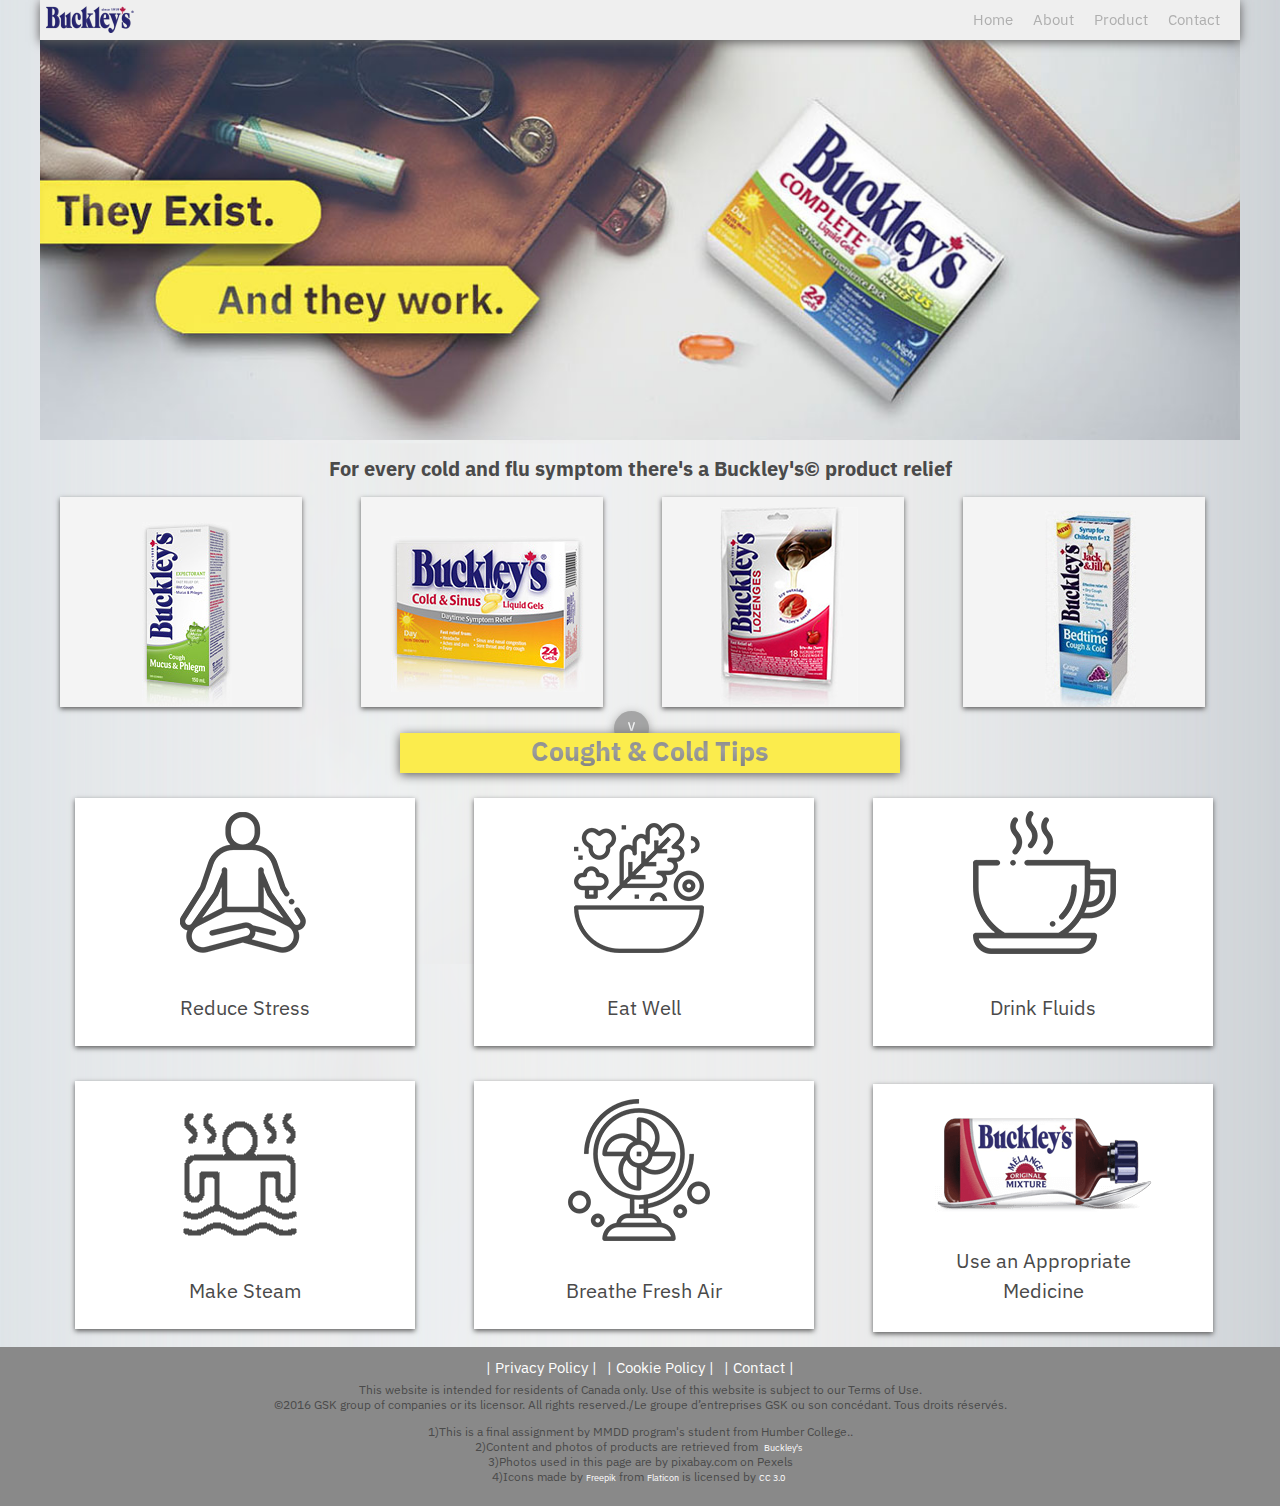
<file: index.html>
<!DOCTYPE HTML>
<html>
    <head>
        <title>Buckley's | Final Assignment</title>
       <meta charset="UTF-8">
       <meta name="description" content="Buckley's | Final Assignment">
       <link href="css/style.css" rel="stylesheet" type="text/css">
    </head>
    <body>
        <div class="wrapper">
            <div class="background">
                <div class="navigation">
                    <a href="index.html"><img src="img/logo.png" alt="logo"></a>
                    <li><a href="contact.html">Contact</a></li>
                    <li><a href="products.html">Product</a></li>
                    <li><a href="about.html">About</a></li>
                    <li><a href="index.html">Home</a></li>
                </div>

                <dive class="header">
                    <div class="hero"></div> <!--Hero image-->
                    <h2>For every cold and flu symptom there&#39;s a Buckley<span>&#39;</span>s&copy; product relief</h2>
                    <div class="productmenu"></div>
                        <div class="btncontainer"> <!--Product button: liquid-->
                            <a href="liquid.html"><img src="img/home_p1.png" alt="liquid"></a>
                            <div class="overlay">
                                <div class="text">
                                   Buckley&#39;s&copy; Liquid
                                </div>
                            </div>
                        </div>

                        <div class="btncontainer"> <!--Product button: pills-->
                            <a href="pills.html"><img src="img/home_p2.png" alt="pills"></a>
                            <div class="overlay">
                                <div class="text">
                                   Buckley&#39;s&copy; Pills
                                </div>
                            </div>
                        </div>

                        <div class="btncontainer"> <!--Product button: lozenges-->
                            <a href="lozenges.html"><img src="img/home_p3.png" alt="lozenges"></a>
                            <div class="overlay">
                                <div class="text">
                                   Buckley&#39;s&copy; Lozenges
                                </div>
                            </div>  
                        </div>

                        <div class="btncontainer"> <!--Product button: formula-->
                            <a href="formula.html"><img src="img/home_p4.png" alt="formula"></a>
                            <div class="overlay">
                                <div class="text">
                                   Buckley&#39;s&copy; Formula
                                </div>
                            </div>
                        </div>
                         
                        <div class="scrollindicator"><a href="#tips">&or;</a><!--scroll indicator-->
                        </div>

                    </div>
                </dive>

                <div class="content1">
                  <div class="title"></div><!--title photo-->

                    <div class=tipstitle id="tips">
                        <h2>Cought &#38; Cold Tips </h2>
                    </div>

                        <div class="tipcontainer">
                            <div class="tipicon">
                                <a href="#relax"><img src="img/tip1_relax.png" alt="relax"></a>
                                <p>Reduce Stress</p>
                            </div>

                            <div class="tipicon">
                                <a href="#eatwell"><img src="img/tip2_eat.png" alt="eatwell"></a>
                                <p>Eat Well</p>
                            </div>

                            <div class="tipicon">
                                <a href="#drinkfluids"><img src="img/tip3_drink.png" alt="drinkfluids"></a>
                                <p>Drink Fluids</p>
                            </div>

                            <div class="tipicon">
                                <a href="#makesteam"><img src="img/tip4_steam.png" alt="makesteam"></a>
                                <p>Make Steam</p>
                            </div>

                            <div class="tipicon">
                                <a href="#breathefresh"><img src="img/tip5_air.png" alt="breathfresh"></a>
                                <p>Breathe Fresh Air</p>
                            </div>

                            <div class="tipicon tipicon--s2">
                                <a href="#usemedicine"><img src="img/tip6_medicine.png" alt="usemedicine"></a>
                                <p>Use an Appropriate <br> Medicine</p>
                            </div>

                            <div id="relax" class="overlay2">
                                <div class="popup">
                                   <h3>Reduce Stress</h3>
                                   <a class="close" href="#tips">&times;</a>
                                   <div class="tipscontent">
                                        Whenever a big day is coming up, whether it's your wedding day, or a 
                                        deadline you've been rushing to meet, you are more likely to become sick. 
                                        So relax. After all, nothing is more important than your health. 
                                        And get at least eight hours of sleep a night.
                                    </div> 
                                </div>
                            </div>

                            <div id="eatwell" class="overlay2">
                                    <div class="popup">
                                       <h3>Eat Well</h3>
                                       <a class="close" href="#tips">&times;</a>
                                       <div class="tipscontent">
                                            Researchers have identified certain foods that help combat colds. 
                                            You should include the following in your diet: broccoli, cauliflower,
                                            brussels sprouts, garlic, onions, tomatoes, peppers, citrus fruits, berries, 
                                            wheat germ, whole grains, seafood, and meat. 
                                        </div> 
                                    </div>
                            </div>

                            <div id="drinkfluids" class="overlay2">
                                    <div class="popup">
                                       <h3>Drink Fluids</h3>
                                       <a class="close" href="#tips">&times;</a>
                                       <div class="tipscontent">
                                            Drinking a lot of fluids helps to flush the germs out of your body. 
                                            Avoid fluids that contain alcohol, caffeine, excessive sugar or 
                                            salt - water is definitely your best bet. Fluids help to keep mucous 
                                            membranes moist, allowing them to trap the virus and dispose of it. 
                                        </div> 
                                    </div>
                            </div>

                            <div id="makesteam" class="overlay2">
                                    <div class="popup">
                                       <h3>Make Steam</h3>
                                       <a class="close" href="#tips">&times;</a>
                                       <div class="tipscontent">
                                            Turn on a humidifier, run a hot shower, or lower your head over a 
                                            bowl of hot water and breathe in that moist air. This will counteract 
                                            the drying effects of indoor heating.  
                                        </div> 
                                    </div>
                            </div>

                            <div id="breathefresh" class="overlay2">
                                    <div class="popup">
                                       <h3>Breathe Fresh Air</h3>
                                       <a class="close" href="#tips">&times;</a>
                                       <div class="tipscontent">
                                            Work in a well-ventilated area. Open a window, get a fan or a 
                                            ventilation system. This will prevent you from breathing recycled, 
                                            contaminated air. 
                                        </div> 
                                    </div>
                            </div>

                            <div id="usemedicine" class="overlay2">
                                    <div class="popup">
                                       <h3>Use an Appropriate Medicine</h3>
                                       <a class="close" href="#tips">&times;</a>
                                       <div class="tipscontent">
                                            Work in a well-ventilated area. Open a window, get a fan or a 
                                            ventilation system. This will prevent you from breathing recycled, 
                                            contaminated air. 
                                        </div> 
                                    </div>
                            </div>

                        </div>
                </div>

                <div class="footer">
                 <a href="https://privacy.gsk.com/en-ca/consumer-healthcare/default/">| Privacy Policy |</a>
                 <a href="https://cookies.gsk.com/en-ca/consumer-healthcare/default/">| Cookie Policy |</a>
                 <a href="contact.html">| Contact |</a>
                 <p>This website is intended for residents of Canada only. Use of this website is subject to our Terms of Use.<br>
                     &copy;2016 GSK group of companies or its licensor. All rights reserved./Le groupe d’entreprises GSK ou son concédant. Tous droits réservés.<br></p>
                     <div class="source">
                        <p>1)This is a final assignment by MMDD program&#39;s student from Humber College..<br>
                            2)Content and photos of products are retrieved from <a href="http://www.buckleys.ca">Buckley&#39;s</a><br>
                            3)Photos used in this page are by pixabay.com on Pexels<br>
                            4)Icons made by<a href="https://www.freepik.com/">Freepik</a>from<a href="https://www.flaticon.com/">Flaticon</a>is licensed by<a href="http://creativecommons.org/licenses/by/3.0/">CC 3.0</a>
                        </p>
                    </div>
                    </p>
                </div>
                
            </div>
        </div>
    </body>
</html>
</file>
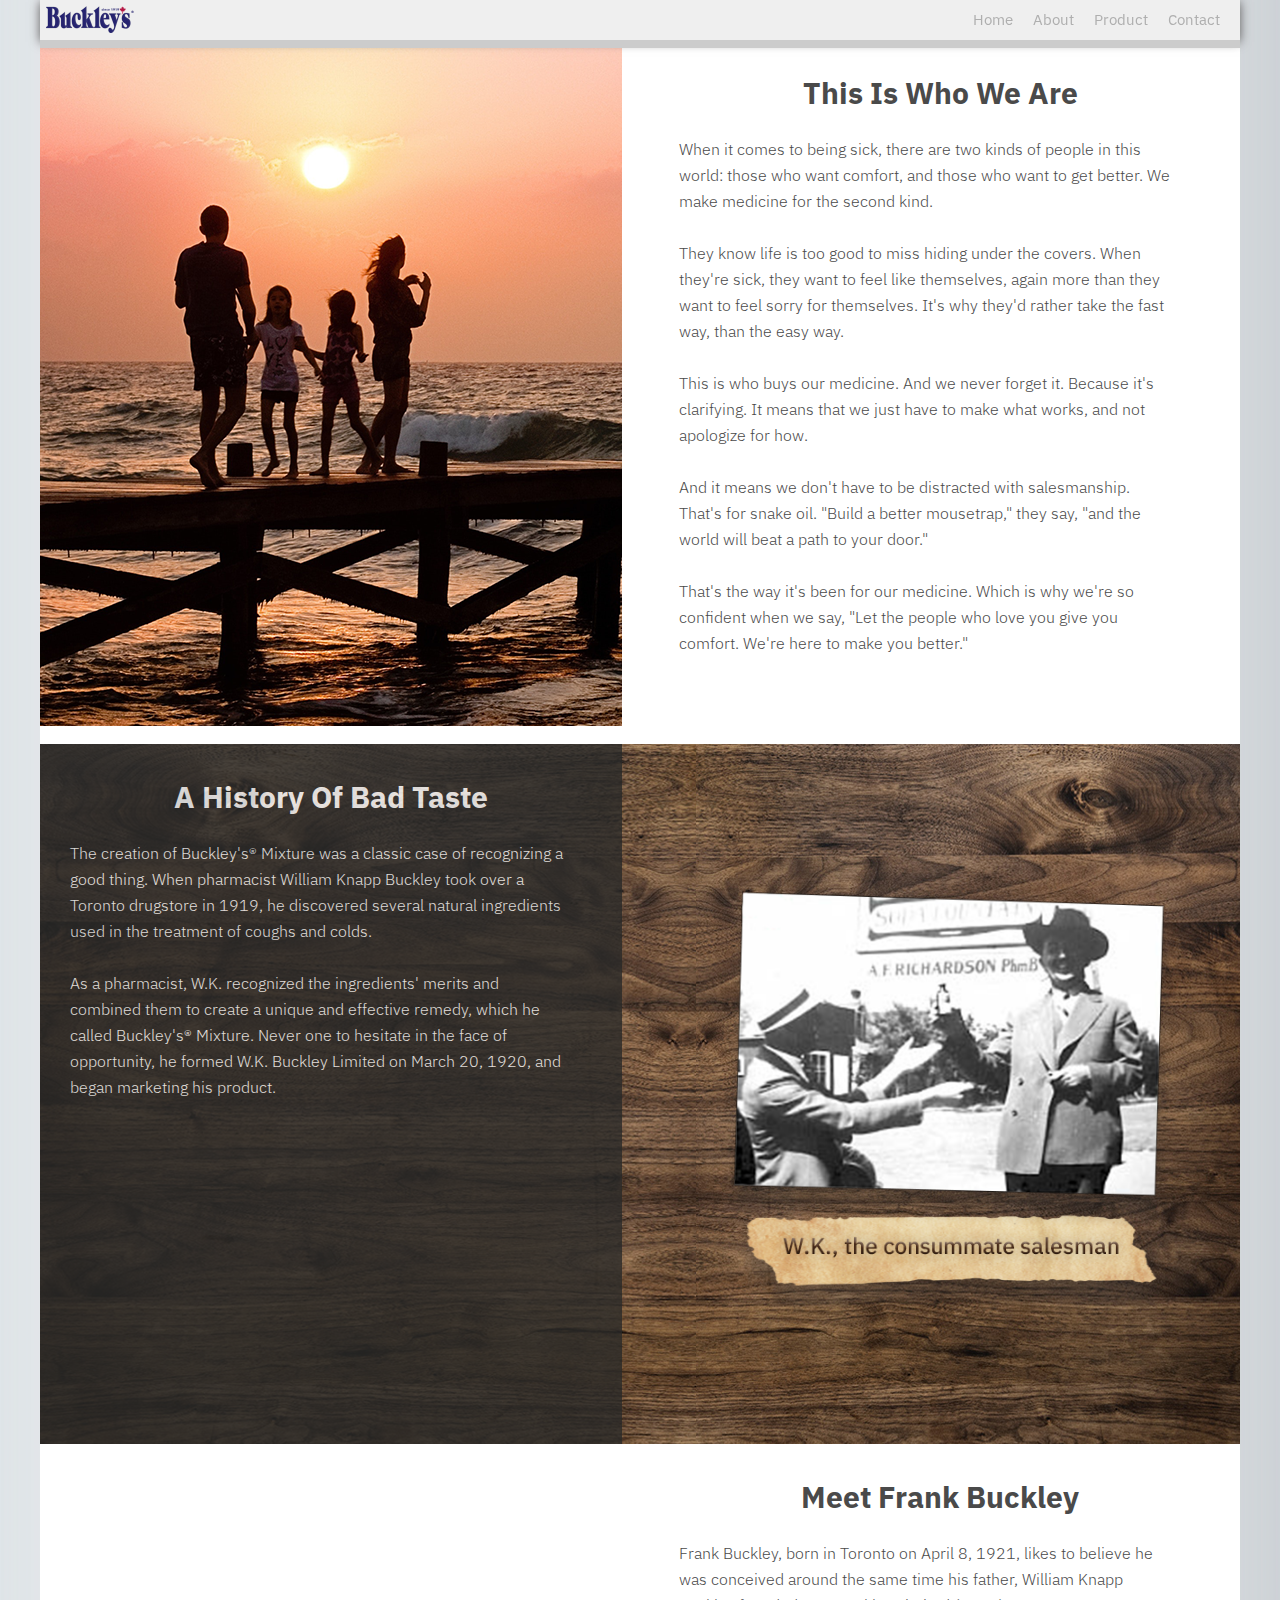
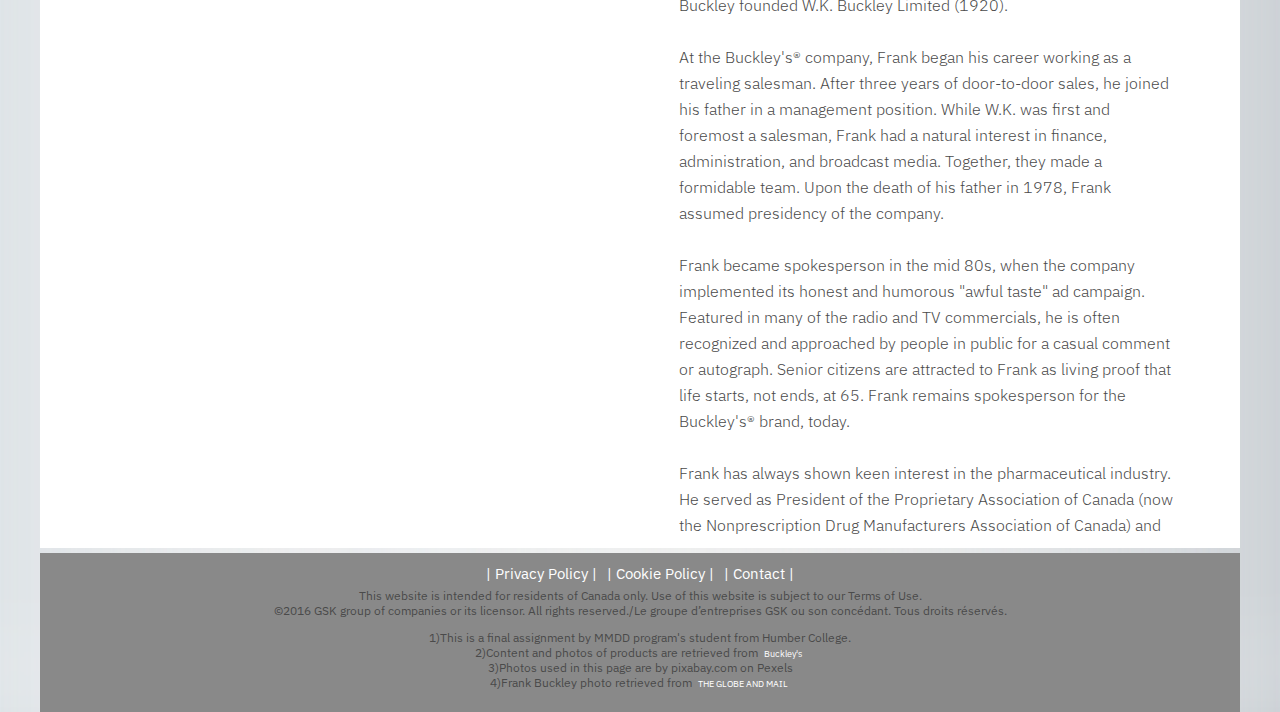
<file: about.html>
<!DOCTYPE HTML>
<html>
    <head>
        <title>Buckley's | Final Assignment</title>
        <meta charset="UTF-8">
        <meta name="description" content="Buckley's | Final Assignment">
        <link href="css/style.css" rel="stylesheet" type="text/css">
    </head>

    <body>
        <div class="wrapper">
            <div class="background">
                <div class="navigation">
                    <a href="index.html"><img src="img/logo.png" alt="logo"></a>
                    <li><a href="contact.html">Contact</a></li>
                    <li><a href="products.html">Product</a></li>
                    <li><a href="about.html">About</a></li>
                    <li><a href="index.html">Home</a></li>
                </div>

                <div class="header2">
                    <div class="progress-container">
                        <div class="progress-bar" id="bar"></div>
                    </div>
                </div>

                <div class="content content--2">

                    <div class="whoweare">
                        <div class="right"></div>
                        <div class="left">
                            <h2>This Is Who We Are</h2>
                            <p>
                                When it comes to being sick, there are two kinds of people in this world: 
                                those who want comfort, and those who want to get better. We make medicine 
                                for the second kind.<br><br>They know life is too good to miss hiding under the covers.
                                When they're sick, they want to feel like themselves, again more than they want 
                                to feel sorry for themselves. It's why they'd rather take the fast way, than the easy way.
                                <br><br>This is who buys our medicine. And we never forget it. Because it's clarifying. 
                                It means that we just have to make what works, and not apologize for how.
                                <br><br>And it means we don't have to be distracted with salesmanship. That's for snake oil. 
                                "Build a better mousetrap," they say, "and the world will beat a path to your door."
                                <br><br>That's the way it's been for our medicine. Which is why we're so confident when we say, 
                                "Let the people who love you give you comfort. We're here to make you better."
                            </p>
                        </div>
                    </div>

                    <div class="history">
                        <div class="historycontent">
                            <div class="para">
                                <!--para1-->
                                <div class="historytext">
                                    <h2>A History Of Bad Taste</h2>
                                    <p>The creation of Buckley's® Mixture was a classic case of recognizing a good thing. 
                                        When pharmacist William Knapp Buckley took over a Toronto drugstore in 1919, 
                                        he discovered several natural ingredients used in the treatment of coughs and colds.<br><br> 
                                        As a pharmacist, W.K. recognized the ingredients' merits and combined them to create 
                                        a unique and effective remedy, which he called Buckley's® Mixture. Never one to hesitate 
                                        in the face of opportunity, he formed W.K. Buckley Limited on March 20, 1920, and began
                                         marketing his product.
                                    </p>
                                </div>
                                <div class="historyimg" id="para1"></div>
                                <!--para2-->
                                <div class="historytext">
                                        <h2>Pioneering Marketing Strategies</h2>
                                        <p>Realizing the power of catchy copy and smart media buying, W.K. concentrated his efforts
                                            on print and radio advertising to sell his product. Considering this was an era when 
                                            advertising was a relatively new and poorly understood phenomenon, W.K. was ahead of his 
                                            time. As his son, Frank Buckley, points out, "My father was first and foremost a born salesman." 
                                            Frank Buckley believes that smart use of national radio in the early days of broadcasting built
                                            the business and was a key factor in establishing Buckley's® as a household name.<br><br>
                                            The 1920s was a period of rapid growth at W.K. Buckley Limited with new products being 
                                            introduced and distributed throughout Canada. Despite this growth, W.K.'s Drugstore in Toronto 
                                            remained the headquarters for development of new products, including products outside the cough & cold 
                                            category.<br><br> When the Great Depression hit, many of the secondary products were discontinued and W.K. Buckley Limited 
                                            went back to what it did best: cough & cold preparations. During the Depression, the company introduced a 
                                            smaller size of Buckley's® Mixture, priced at a more manageable 40 cents to help consumers through those 
                                            lean years. It was during this period that W.K. introduced his "medicine chest in a jar," Buckley's® White Rub.
                                        </p>
                                    </div>
                                    <div class="historyimg historyimg--2" id="para2"></div>
                                <!--para3-->
                                <div class="historytext">
                                        <h2>Global Penetration</h2>
                                        <p> With the success the company was having in Canada, W.K. decided to expand his horizons by 
                                            taking Buckley's® Mixture to the Global Market. Buckley's® was introduced in the United 
                                            States and the Caribbean in the late 30s, and in New Zealand, Australia, and Holland by the 40s.
                                        </p>
                                </div>
                                <div class="historyimg historyimg--3" id="para3"></div>
                                <!--para4-->
                                <div class="historytext">
                                        <h2>Second Generation</h2>
                                        <p> After he returned from World War II, where he served as a lieutenant with the Royal Navy 
                                            Fleet Air Arm, Frank Buckley, W.K.'s son, Frank Buckley, joined the family business as a 
                                            salesman.<br><br> With a bachelor's of commerce and finance degree and a fascination with anything 
                                            mathematical, Frank began to apply modern financial concepts and practices to the running 
                                            of the business.<br><br> With W.K.'s entrepreneurial energy and Frank's financial skills, father 
                                            and son made a formidable team.
                                        </p>
                                </div>
                                <div class="historyimg historyimg--4" id="para4"></div>
                                <!--para5-->
                                <div class="historytext">
                                        <h2>Facing New Challenges</h2>
                                        <p> By the 60s, it was clear that pharmacies were changing rapidly. The pharmaceutical industry
                                            saw the transition from small individually owned drugstores to drug supermarkets. Another 
                                            change was the discovery of advertising by the other traditional and ethical pharmaceutical 
                                            companies.<br><br> The pioneering marketing and creative advertising strategies that had made Buckley's 
                                            so successful and unique among the rest of the category were now being used by everyone. Buckley's 
                                            no longer held that creative competitive edge. As a result, sales began sliding.<br><br>
                                            Frank Buckley realized something had to be done. In the early 80s, the company decided on what he calls,
                                            "the back to basics" strategy. Put simply, radio and print media had built the business, so Buckley's 
                                            would use it to build it again.
                                        </p>
                                </div>
                                <div class="historyimg historyimg--5" id="para5"></div>
                                <!--para6-->
                                <div class="historytext">
                                        <h2>The Bad Taste Campaign</h2>
                                        <p> After much discussion, it was agreed that Buckley's® Mixture possessed two strong characteristics: 
                                            lousy taste and tremendous efficacy. Using these two characteristics, they produced an award-winning 
                                            advertising campaign that made Buckley's® Mixture and Frank Buckley household names in Canada.<br><br>
                                            The campaign-slogan was "It tastes awful. And it works."® In 1986, the first transit ads featuring
                                            Frank Buckley quipping, "I came by my bad taste honestly - I inherited it from my father" and 
                                            "I wake up with nightmares that someone gives me a taste of my own medicine," ran nationally. 
                                            The company's simple, honest, and humorous approach to advertising helped attract much attention 
                                            and praise, but more importantly, new users.<br><br>
                                            The "bad taste" campaign increased the Buckley's company's market share over 10% in the Canadian 
                                            cough & cold category and has won numerous advertising awards. They also successfully implemented 
                                            this campaign in the Caribbean, Australia, New Zealand, and the U.S.
                                        </p>
                                </div>
                                <div class="historyimg historyimg--6" id="para6"></div>
                                <!--para7-->
                                <div class="historytext">
                                        <h2>Buckley's Philosophy</h2>
                                        <p> In our complex and constantly changing world, consumers are looking for demystification and simple 
                                            effectiveness in the things they buy, and the Buckley's® product line offers just that.<br><br> In today's 
                                            market, where people are concerned about content and contraindications, Buckley's® Mixture is nondrowsy,
                                             alcohol-free, sugar-free, and offers the comfort of the familiar.
                                        </p>
                                </div>
                                <div class="historyimg historyimg--7" id="para7"></div>
                            </div>
                        </div>
                    </div>

                    <div class="meet">
                        <div class="right right--2"></div>
                        <div class="left">
                            <h2>Meet Frank Buckley</h2>
                                <p>Frank Buckley, born in Toronto on April 8, 1921, likes to believe he was
                                    conceived around the same time his father, William Knapp Buckley founded 
                                    W.K. Buckley Limited (1920).<br><br>At the Buckley's® company, Frank began
                                    his career working as a traveling salesman. After three years of door-to-door
                                    sales, he joined his father in a management position. While W.K. was first 
                                    and foremost a salesman, Frank had a natural interest in finance, administration,
                                    and broadcast media. Together, they made a formidable team. Upon the death of
                                    his father in 1978, Frank assumed presidency of the company.<br><br>Frank became 
                                    spokesperson in the mid 80s, when the company implemented its honest and humorous 
                                    "awful taste" ad campaign. Featured in many of the radio and TV commercials, 
                                    he is often recognized and approached by people in public for a casual comment 
                                    or autograph. Senior citizens are attracted to Frank as living proof that life 
                                    starts, not ends, at 65. Frank remains spokesperson for the Buckley's® brand, today.
                                    <br><br>Frank has always shown keen interest in the pharmaceutical industry. 
                                    He served as President of the Proprietary Association of Canada 
                                    (now the Nonprescription Drug Manufacturers Association of Canada) 
                                    and remains an honorary member to this day. Throughout his life, 
                                    Frank has also been involved with many community service organizations.<br><br>
                                    Frank graduated with a bachelor of commerce and finance degree from the 
                                    University of Toronto in 1942. He served in the Royal Navy Fleet Air Arm 
                                    as a carrier-based fighter pilot in World War II. In 2003, Frank was deeply 
                                    honoured to be appointed a member of the Order of Canada.
                                </p>
                        </div>

                    </div>
                    
                </div>

                <div class="footer">
                    <a href="https://privacy.gsk.com/en-ca/consumer-healthcare/default/">| Privacy Policy |</a>
                    <a href="https://cookies.gsk.com/en-ca/consumer-healthcare/default/">| Cookie Policy |</a>
                    <a href="contact.html">| Contact |</a>
                    <p>This website is intended for residents of Canada only. Use of this website is subject to our Terms of Use.<br>
                        &copy;2016 GSK group of companies or its licensor. All rights reserved./Le groupe d’entreprises GSK ou son concédant. Tous droits réservés.<br></p>
                    <div class="source">
                        <p>1)This is a final assignment by MMDD program&#39;s student from Humber College.<br>
                           2)Content and photos of products are retrieved from <a href="http://www.buckleys.ca">Buckley&#39;s</a><br>
                           3)Photos used in this page are by pixabay.com on Pexels<br>
                           4)Frank Buckley photo retrieved from
                           <a href="https://www.theglobeandmail.com/report-on-business/industry-news/marketing/frank-buckley-famous-canadian-pitchman-dies-at-94/article28529498/">THE GLOBE AND MAIL</a><br>
                        </p>
                    </div>
                </div>
                <script>
                    // When the user scrolls the page, execute myFunction 
                    window.onscroll = function() {myFunction()};
                        
                    function myFunction() {
                      var winScroll = document.body.scrollTop || document.documentElement.scrollTop;
                      var height = document.documentElement.scrollHeight - document.documentElement.clientHeight;
                      var scrolled = (winScroll / height) * 100;
                          document.getElementById("bar").style.width = scrolled + "%";
                    }
                </script>
            </div>
        </div>
    </body>
</html>
</file>
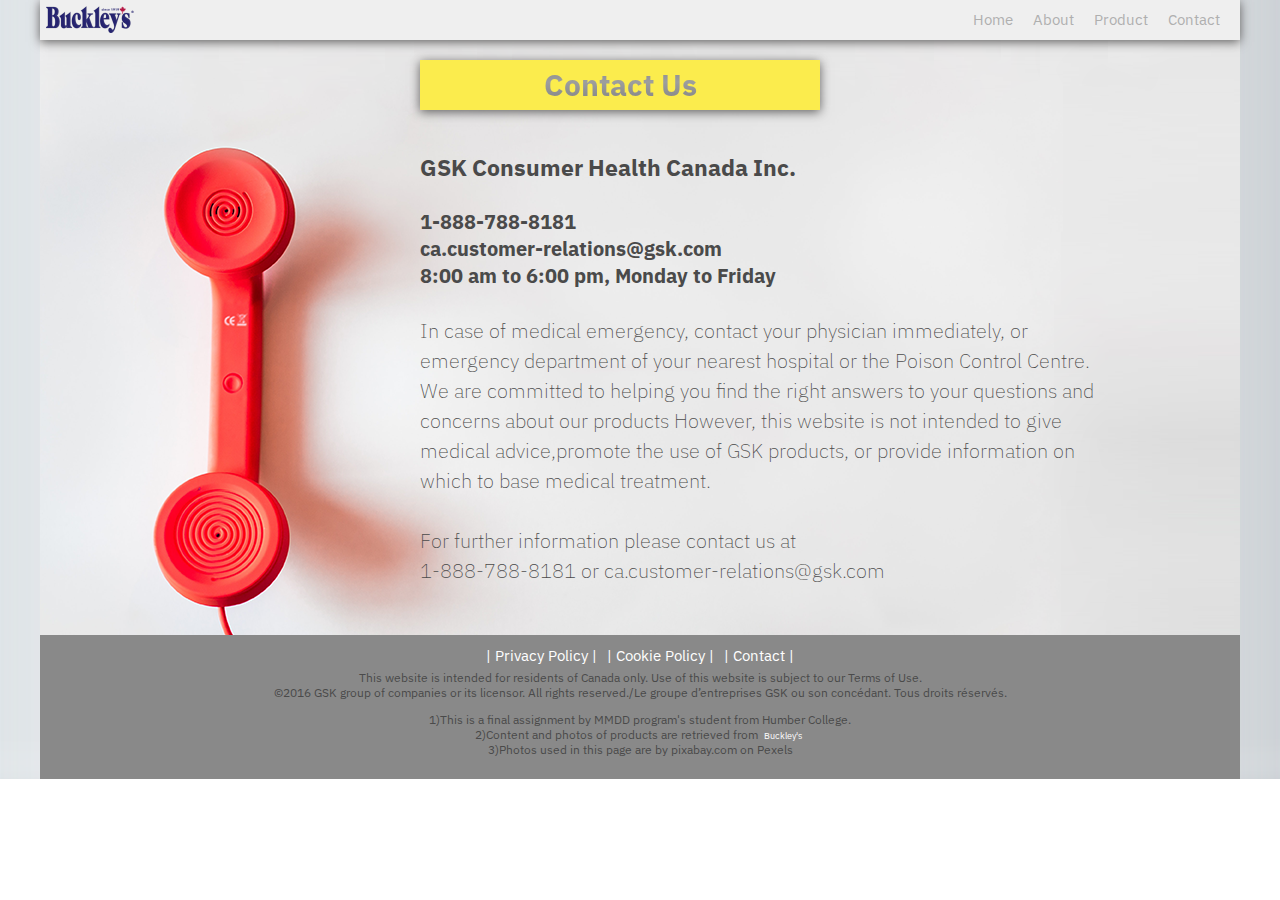
<file: contact.html>
<!DOCTYPE HTML>
<html>
    <head>
        <title>Buckley's | Final Assignment</title>
        <meta charset="UTF-8">
        <meta name="description" content="Buckley's | Final Assignment">
        <link href="css/style.css" rel="stylesheet" type="text/css">
    </head>
    <body>
        <div class="wrapper">
            <div class="background background--2">
                <div class="navigation">
                    <a href="index.html"><img src="img/logo.png" alt="logo"></a>
                    <li><a href="contact.html">Contact</a></li>
                    <li><a href="products.html">Product</a></li>
                    <li><a href="about.html">About</a></li>
                    <li><a href="index.html">Home</a></li>
                </div>

                <div class="header">
                    <div class="tipstitle tipstitle--2">
                        <h2>Contact Us</h2>
                    </div>
                </div>

                <div class="content">
                    <div class="contact">
                        <div class="main">
                            <h3>GSK Consumer Health Canada Inc.</h3>
                            <h4>1-888-788-8181<br>
                                ca.customer-relations@gsk.com<br>
                                8:00 am to 6:00 pm, Monday to Friday
                            </h4>
                            <p>In case of medical emergency, contact your physician immediately, or 
                               emergency department of your nearest hospital or the Poison Control Centre.
                               We are committed to helping you find the right answers to your questions
                               and concerns about our products However, this website is not intended to 
                               give medical advice,promote the use of GSK products, or provide information 
                               on which to base medical treatment.<br><br>
                               For further information please contact us at<br>
                               1-888-788-8181 or ca.customer-relations@gsk.com     
                            </p>
                        </div>
                    </div>
                </div>

                <div class="footer">
                    <a href="https://privacy.gsk.com/en-ca/consumer-healthcare/default/">| Privacy Policy |</a>
                    <a href="https://cookies.gsk.com/en-ca/consumer-healthcare/default/">| Cookie Policy |</a>
                    <a href="contact.html">| Contact |</a>
                    <p>This website is intended for residents of Canada only. Use of this website is subject to our Terms of Use.<br>
                        &copy;2016 GSK group of companies or its licensor. All rights reserved./Le groupe d’entreprises GSK ou son concédant. Tous droits réservés.</p> 
                        <div class="source">
                                <p>1)This is a final assignment by MMDD program&#39;s student from Humber College.<br>
                                   2)Content and photos of products are retrieved from <a href="http://www.buckleys.ca">Buckley&#39;s</a><br>
                                   3)Photos used in this page are by pixabay.com on Pexels<br>
                                </p>
                        </div>  
                </div>
            </div>
        </div>
    </body>
</html>
</file>
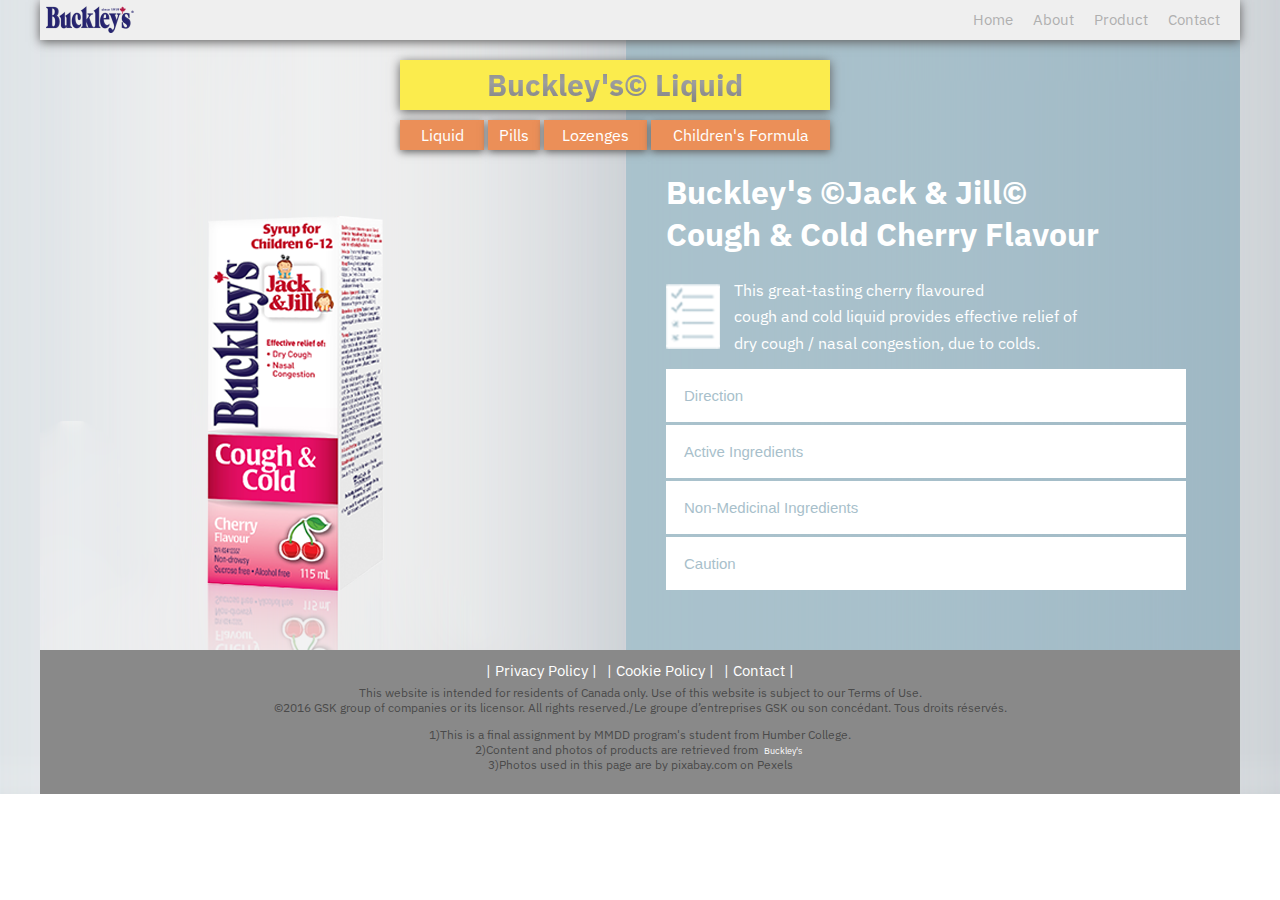
<file: formula.html>
<!DOCTYPE HTML>
<html>
    <head>
        <title>Buckley's | Final Assignment</title>
        <meta charset="UTF-8">
        <meta name="description" content="Buckley's | Final Assignment">
        <link href="css/style.css" rel="stylesheet" type="text/css">
    </head>
    <body>
        <div class="wrapper">
            <div class="background background--3">
                <div class="navigation">
                    <a href="index.html"><img src="img/logo.png" alt="logo"></a>
                    <li><a href="contact.html">Contact</a></li>
                    <li><a href="products.html">Product</a></li>
                    <li><a href="about.html">About</a></li>
                    <li><a href="index.html">Home</a></li>
                </div>

                <div class="header">
                    <div class="tipstitle tipstitle--3">
                        <h2>Buckley&#39;s&copy; Liquid</h2>
                    </div>
                    <div class="subnavi">
                        <div class="subnavibtn"><a href="liquid.html">Liquid</a></div>
                        <div class="subnavibtn subnavibtn--2"><a href="pills.html">Pills</a></div>
                        <div class="subnavibtn subnavibtn--3"><a href="lozenges.html">Lozenges</a></div>
                        <div class="subnavibtn subnavibtn--4"><a href="formula.html">Children&#39;s Formula</a></div>
                    </div>
                </div>

                <div class="content">
                    <div class="productcontent">
                        <!--product1-->
                        <div class="productphoto productphoto--for1 "></div>

                        <div class="producttext">
                            <h1>Buckley&#39;s &copy;Jack & Jill&copy;<br>
                                Cough & Cold Cherry Flavour</h1>
                            <div clss="sympton">
                                <div class="symptonicon"><img src="img/icon.png" alt="icon"></div>
                                <div class="symptontext">
                                    <p>This great-tasting cherry flavoured <br>
                                       cough and cold liquid provides effective relief of <br>
                                       dry cough / nasal congestion, due to colds.
                                    </p>
                                </div>

                                <button class="collapsible">Direction</button>
                                    <div class="co-content">
                                        <p>SHAKE WELL BEFORE USING<br>
                                           To be taken every 4 hours as required.<br>
                                           Children 6 -12 years: 2 teaspoons (10mL)<br>
                                           Children under 6: Do not use.<br>
                                           Maximum 6 doses/day.<br>
                                        </p>
                                </div>  

                                <button class="collapsible">Active Ingredients</button>
                                    <div class="co-content">
                                        <p>Phenylephrine hydrochloride (decongestant) 2.5mg,<br> 
                                            Dextromethorphan hydrobromide (antitussive) 5mg.<br></p>
                                </div>  

                                <button class="collapsible">Non-Medicinal Ingredients</button>
                                    <div class="co-content">
                                        <p>Acesulfame potassium,anhydrous citric acid,<br>
                                           edetate disodium, FD&C Red #40, maltitol solution,<br>
                                           natural and artificial cherry flavour, propylene glycol,<br> 
                                           purified water, sodium benzoate, sodium citrate<br>
                                        </p>
                                </div>  

                                <button class="collapsible">Caution</button>
                                    <div class="co-content">
                                        <p>1.Do not use for longer than 7 days or exceed the single and maximum daily dosage.<br><br>
                                           2.Overdose may result in serious harm.<br><br>
                                           3.Consult a healthcare practitioner prior to combining with any other medications, including non-prescription or prescription drugs, or natural health products.<br><br> 
                                           4.DO NOT give with any other cough and cold medications since serious harm may occur, unless recommended by a healthcare practioner.<br><br>
                                           5.Consult a healthcare practitioner if symptoms worsen, last more than a week or are accompanied by a high fever (>38° C) or the production of thick yellow/green phlegm; and prior to use if the child has asthma or other chronic lung conditions, high blood pressure, 
                                           heart or thyroid disease, diabetes, or glaucoma. Do not use if the child is currently taking or has within two weeks taken a monoamine oxidase<br><br>
                                           inhibitor (MAO) drug, or is allergic to any of the ingredients. Discontinue use if allergic reactions such as wheezing, rash or itching develop.<br><br> 
                                           6.Side effects may include allergic reaction, breathing difficulties, convulsions, drowsiness, hallucinations, and rapid heart rate.<br><br> 
                                           7.KEEP THIS AND ALL MEDICATION OUT OF THE REACH OF CHILDREN.<br><br>
                                           8.In Case of Overdose: Call a Poison Control Centre or doctor immediately,
                                           even if there are no symptoms.<br><br>
                                           9.Security Feature: Do not use if banded seal on bottle cap is broken or missing.<br><br>
                                           10.Store at room temperature.<br><br>
                                        </p>
                                </div>  
                            </div>    
                        </div>
                        <!--product2-->
                        <div class="productphoto productphoto--for2"></div>

                        <div class="producttext">
                            <h1>Buckley&#39;s &copy;Jack & Jill&copy;<br>
                                Cough & Cold Grape Flavour</h1>
                            <div clss="sympton">
                                    <div class="symptonicon"><img src="img/icon.png" alt="icon"></div>
                                    <div class="symptontext">
                                        <p>This great-tasting grape flavoured<br>
                                           cough and cold liquid provides effective relief of <br>
                                           dry cough / nasal congestion, due to colds.
                                        </p>
                                    </div>
    
                                    <button class="collapsible">Direction</button>
                                        <div class="co-content">
                                            <p>To be taken every 4 hours as required.
                                               Children 6 -12 years: 2 teaspoons (10mL)<br>
                                               Children under 6: Do not use.<br>
                                               Maximum 6 doses/day<br>
                                            </p>
                                    </div>  
    
                                    <button class="collapsible">Active Ingredients</button>
                                        <div class="co-content">
                                            <p>Diphenhydramine hydrochloride (antitussive/antihistamine) 6.25mg,<br> 
                                               Phenylephrine hydrochloride 2.5mg
                                            </p>
                                    </div>  
    
                                    <button class="collapsible">Non-Medicinal Ingredients</button>
                                        <div class="co-content">
                                            <p>Acesulfame potassium, anhydrous citric acid, <br>
                                               artificial grape flavor, edetate disodium, FD&C Blue #1,<br>
                                               FD&C Red #40, maltitol solution, propylene glycol, <br>
                                               purified water, sodium benzoate, sodium citrate <br>
                                            </p>
                                    </div>  
    
                                    <button class="collapsible">Caution</button>
                                        <div class="co-content">
                                            <p>1.Do not use for longer than 7 days or exceed the single and maximum daily dosage. <br><br>
                                               2.Overdose may result in serious harm. Consult a healthcare practitioner prior to combining with any other medications, including non-prescription or prescription drugs, or natural health products. <br><br>
                                               3.DO NOT give with any other cough and cold medications since serious harm may occur, unless recommended by a healthcare practioner.<br><br>
                                               4.Consult a healthcare practitioner if symptoms worsen, last more than a week or are accompanied by a high fever (>38° C) or the production of thick yellow/green phlegm; and prior to use if the child has high blood pressure, heart, thyroid or chronic lung disease, diabetes, glaucoma or difficulty in urination.<br><br>
                                               5.Do not use if the child is allergic to any of the ingredients.<br><br>
                                               6.Discontinue use if allergic reactions such as wheezing, rash or itching develop.<br><br>
                                               7.Side effects may include allergic reaction, breathing difficulties, convulsions, drowsiness, hallucinations, and rapid heart rate.<br><br>
                                               8.May cause drowsiness or excitability.<br><br>
                                               9.Do not use when the child is engaged in activities requiring mental alertness.<br><br> 
                                               10.Do not use with a topically applied product that also contains diphenhydramine.<br><br>
                                               11.In Case of Overdose: Call a Poison Control Centre or doctor immediately, even if you do not notice any signs or symptoms.<br><br>
                                               12.Security Feature: Do not use if banded seal on bottle cap is broken or missing.<br><br>
                                               13.Store at room temperature.<br><br>
                                            </p>
                                        </div>  
                            </div>    
                        </div>
                        

                    </div><!--productcontent closing tag-->
                </div><!--content closing tag-->
                
                <div class="footer footer--2">
                    <a href="https://privacy.gsk.com/en-ca/consumer-healthcare/default/">| Privacy Policy |</a>
                    <a href="https://cookies.gsk.com/en-ca/consumer-healthcare/default/">| Cookie Policy |</a>
                    <a href="contact.html">| Contact |</a>
                    <p>This website is intended for residents of Canada only. Use of this website is subject to our Terms of Use.<br>
                    &copy;2016 GSK group of companies or its licensor. All rights reserved./Le groupe d’entreprises GSK ou son concédant. Tous droits réservés.</p>
                    <div class="source">
                            <p>1)This is a final assignment by MMDD program&#39;s student from Humber College.<br>
                               2)Content and photos of products are retrieved from <a href="http://www.buckleys.ca">Buckley&#39;s</a><br>
                               3)Photos used in this page are by pixabay.com on Pexels<br>
                            </p>
                    </div>
                </div>
                <script>
                        var coll = document.getElementsByClassName("collapsible");
                        var i;
                                    
                        for (i = 0; i < coll.length; i++) {
                        coll[i].addEventListener("click", function() {
                        this.classList.toggle("active");
                        console.log("click")
                        var content = this.nextElementSibling;
                        if (content.style.display === "block") {
                            console.log("blcok")
                            content.style.display = "none";
                        } else {
                            console.log("else")
                            content.style.display = "block";
                        }
                        });
                        }
                </script>
            </div><!--background closing tag-->
        </div><!--wrapper closing tag-->
    </body>
</html>
</file>
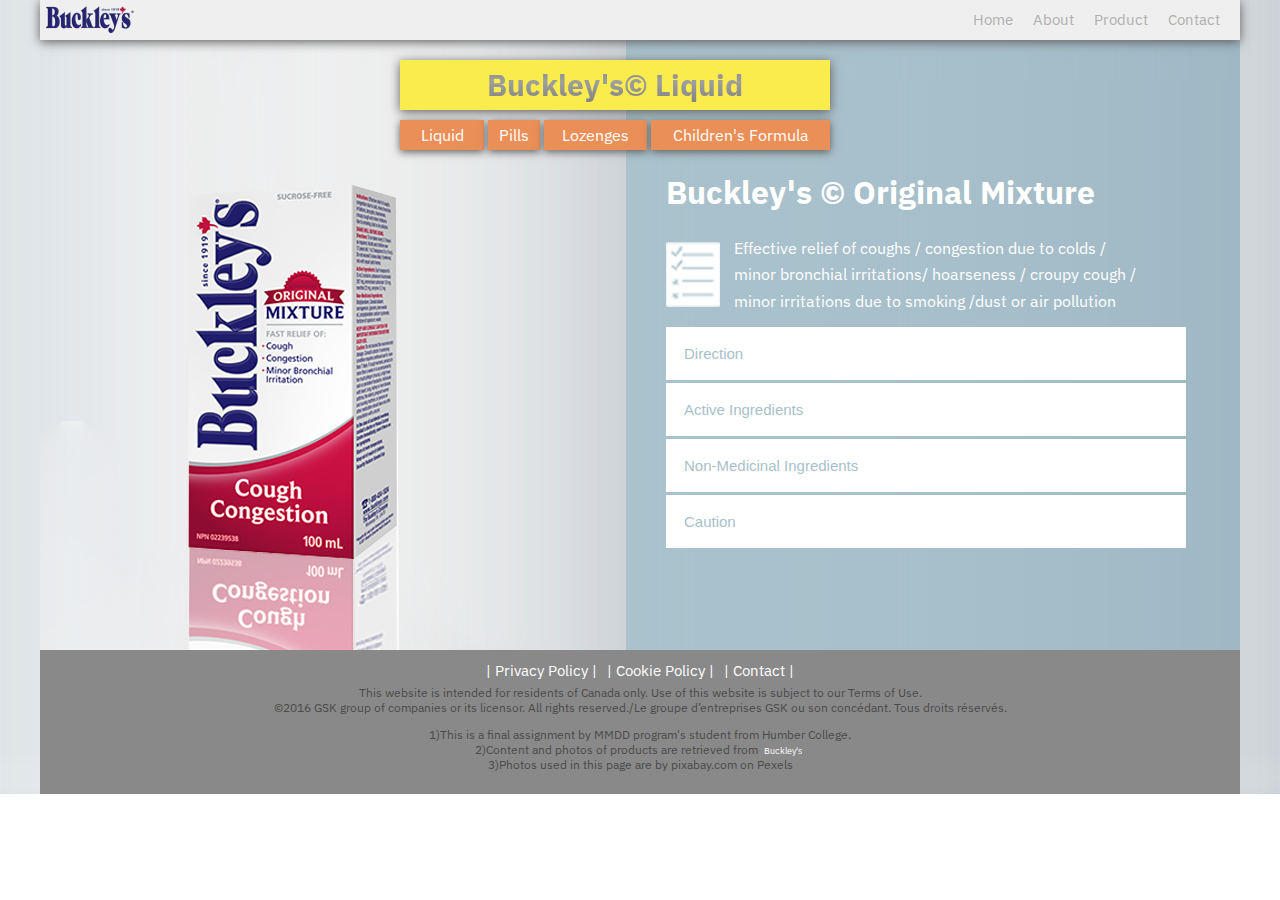
<file: liquid.html>
<!DOCTYPE HTML>
<html>
    <head>
        <title>Buckley's | Final Assignment</title>
        <meta charset="UTF-8">
        <meta name="description" content="Buckley's | Final Assignment">
        <link href="css/style.css" rel="stylesheet" type="text/css">
    </head>
    <body>
        <div class="wrapper">
            <div class="background background--3">
                <div class="navigation">
                    <a href="index.html"><img src="img/logo.png" alt="logo"></a>
                    <li><a href="contact.html">Contact</a></li>
                    <li><a href="products.html">Product</a></li>
                    <li><a href="about.html">About</a></li>
                    <li><a href="index.html">Home</a></li>
                </div>

                <div class="header">
                    <div class="tipstitle tipstitle--3">
                        <h2>Buckley&#39;s&copy; Liquid</h2>
                    </div>
                    <div class="subnavi">
                        <div class="subnavibtn"><a href="liquid.html">Liquid</a></div>
                        <div class="subnavibtn subnavibtn--2"><a href="pills.html">Pills</a></div>
                        <div class="subnavibtn subnavibtn--3"><a href="lozenges.html">Lozenges</a></div>
                        <div class="subnavibtn subnavibtn--4"><a href="formula.html">Children&#39;s Formula</a></div>
                    </div>
                </div>

                <div class="content">
                    <div class="productcontent">
                        <!--product1-->
                        <div class="productphoto"></div>

                        <div class="producttext">
                            <h1>Buckley&#39;s &copy;  Original Mixture </h1>
                            <div clss="sympton">
                                <div class="symptonicon"><img src="img/icon.png" alt="icon"></div>
                                <div class="symptontext">
                                    <p>Effective relief of coughs / congestion due to colds /<br>
                                        minor bronchial irritations/ hoarseness / croupy cough /<br>
                                        minor irritations due to smoking /dust or air pollution 
                                    </p>
                                </div>

                                <button class="collapsible">Direction</button>
                                    <div class="co-content">
                                        <p>To be taken every 2 - 3 hours as required.<br>
                                           Adults and children over 12 years old: 1 to 2 teaspoons (5 to 10 mL).<br>
                                           Do not exceed 5 doses daily. If preferred, mix with equal parts honey.<br>
                                        </p>
                                </div>  

                                <button class="collapsible">Active Ingredients</button>
                                    <div class="co-content">
                                        <p>Each teaspoonful (5 mL) contains:<br>
                                           153 mg ammonium carbonate<br>
                                           267 mg potassium bicarbonate<br>
                                           22 mg menthol and 2.2 mg camphor
                                        </p>
                                </div>  

                                <button class="collapsible">Non-Medicinal Ingredients</button>
                                    <div class="co-content">
                                        <p>Butylparaben, Canada balsam, carrageenan,<br>
                                            glycerin, pine needle oil, propylparaben,<br>
                                            sodium cyclamate, tincture of capsicum and water
                                        </p>
                                </div>  

                                <button class="collapsible">Caution</button>
                                    <div class="co-content">
                                        <p>1.Do not exceed the recommended dosage.<br><br>
                                           2.Consult a doctor if underlying condition requires continued use for more than 7 days,
                                             if cough worsens, persists for more than a week or is accompanied by too much phlegm (mucus),
                                             a high fever, rash or persistent headache.<br><br>
                                           3.Individuals with heart, lung, kidney or liver disease, asthma, the elderly, pregnant women and
                                             nursing mothers, or persons on other medication should take only after consultation with a doctor.<br><br>
                                           4.In the case of accidental overdose, contact a doctor or Poison Control Centre immediately, 
                                             even if there are no symptoms. Store at room temperature. Keep out of reach of children. 
                                             Security Feature: Banded Cap.
                                        </p>
                                </div>  
                            </div>    
                        </div>
                        <!--product2-->
                        <div class="productphoto productphoto--2"></div>

                        <div class="producttext">
                            <h1>Buckley&#39;s &copy;  Mixture Nighttime </h1>
                            <div clss="sympton">
                                    <div class="symptonicon"><img src="img/icon.png" alt="icon"></div>
                                    <div class="symptontext">
                                        <p>Fast-acting relief from cold and flu symptoms such as <br>
                                           dry/ hacking coughs / sneezing /runny nose <br>
                                           nasal / sinus congestion to help you get to sleep.
                                        </p>
                                    </div>
    
                                    <button class="collapsible">Direction</button>
                                        <div class="co-content">
                                            <p>SHAKE WELL BEFORE USING<br>
                                               To be taken every 6 hours as required<br>
                                               Adults and children over 12 years old: 2 to 3 teaspoons (10 to 15 mL) at or before bedtime.<br>
                                               Maximum 4 doses/day. If preferred, mix with equal parts honey.<br>                                                
                                            </p>
                                    </div>  
    
                                    <button class="collapsible">Active Ingredients</button>
                                        <div class="co-content">
                                            <p>Each teaspoonful (5 mL) contains:<br>
                                               22 mg menthol<br>
                                               12.5 mg diphenhydramine hydrochloride<br>
                                            </p>
                                    </div>  
    
                                    <button class="collapsible">Non-Medicinal Ingredients</button>
                                        <div class="co-content">
                                            <p>Ammonium carbonate, butylparaben, <br>
                                                camphor, Canada balsam, carrageenan, <br>
                                                glycerin, pine needle oil, propylparaben, <br>
                                                sodium cyclamate, tincture of capsicum and water.              
                                            </p>
                                    </div>  
    
                                    <button class="collapsible">Caution</button>
                                        <div class="co-content">
                                            <p>1.Consult a doctor if symptoms worsen, last more than a week, are accompanied by too much phlegm (mucus) or a high fever (>38° C); and prior to use if you have high blood pressure, heart or thyroid disease, diabetes, glaucoma, asthma or other chronic lung conditions; if elderly, pregnant or breast feeding.<br><br>
                                               2.Do not use if currently taking or have within 2 weeks taken a monoamine oxidase inhibitor (MAOI) drug, or if nervousness, dizziness or sleeplessness occur. May cause drowsiness or excitability.<br><br>
                                               3.Do not drive, drink alcoholic beverages or engage in activities requiring mental alertness. In the case of accidental overdose, contact a doctor or Poison Control Centre immediately, even if there are no symptoms. <br><br>
                                               4.Store at room temperature. Keep out of reach of children. Security Feature: Banded Cap.  
                                            </p>
                                        </div>  
                            </div>    
                        </div>
                        <!--product3-->
                        <div class="productphoto productphoto--3"></div>
                            <div class="producttext">
                            <h1>Buckley&#39;s Complete &copy; </h1>
                            <div clss="sympton">
                                    <div class="symptonicon"><img src="img/icon.png" alt="icon"></div>
                                    <div class="symptontext">
                                        <p>Fast-acting relief from cold and flu symptoms such as <br>
                                           coughs/ nasal / sinus congestion / fever <br>
                                           sore throat pain / and minor aches and pains.
                                        </p>
                                    </div>
    
                                    <button class="collapsible">Direction</button>
                                        <div class="co-content">
                                            <p>SHAKE WELL BEFORE USING<br>
                                               May be taken every 4-6 hours.<br>
                                               Adults and children over 12 years old: 2 to 3 teaspoons (5 to 10 mL) <br>
                                               Do not exceed a maximum of 6 doses daily.<br>
                                               Children under 12: Do not use.<br>
                                               If preferred, mix with equal parts honey.<br>
                                            </p>
                                    </div>  
    
                                    <button class="collapsible">Active Ingredients</button>
                                        <div class="co-content">
                                            <p>Each teaspoonful (5 mL) contains:<br>
                                               acetaminophen 325 mg<br>
                                               menthol 20 mg<br>
                                            </p>
                                    </div>  
    
                                    <button class="collapsible">Non-Medicinal Ingredients</button>
                                        <div class="co-content">
                                            <p>Ammonium carbonate, butylparaben,<br>
                                               camphor, Canada balsam, caramel,<br>
                                               glycerin, menthol, pine needle oil,<br> 
                                               polyethlene glycol, propylparaben,<br> 
                                               odium cyclamate, tincture of capsicum,<br>
                                               viscarin, water.<br>
                                            </p>
                                    </div>  
    
                                    <button class="collapsible">Caution</button>
                                        <div class="co-content">
                                            <p> 1.This package contains enough drug to seriously harm a child. <br><br>
                                                2.Keep out of reach of children. ADULT USE ONLY. <br><br>
                                                3.DO NOT take more than the recommended dose unless advised by your doctor. Use the smallest effective dose. Taking more than the maximum daily dose may cause severe or possibly fatal liver damage. <br><br>
                                                4.Consult a doctor and discontinue use if symptoms last more than 5 days or fever lasts more than 3 days, if cough worsens or is accompanied by too much phlegm (mucus) or a high fever (>38° C); or if you develop allergic reactions such as wheezing , rash or itching.<br><br>
                                                5. Individuals with serious kidney or liver disease; chronic alcoholism; persons on any other medication including natural health products or prescription drugs, especially those containing acetaminophen, salicylates or other pain and fever medications (NSAIDS); if elderly, pregnant or nursing should consult a doctor prior to use.<br><br>
                                                6. DO NOT USE with other drugs containing acetaminophen or if allergic to acateminophen. <br><br>
                                                7.In case of accidental overdose: Call a doctor or Poison Control Centre immediately, even if you do not notice any signs or symptoms within the first 24 hours such as increased sweating, nausea, vomiting, stomach pain and loss of appetite. Store at room temperature. Security Feature: Child Resistant and Banded Cap.<br><br> 
                                            </p>
                                        </div>  
                            </div>    
                        </div>
                        <!--product4-->
                        <div class="productphoto productphoto--4"></div>
                        <div class="producttext">
                            <h1>Buckley&#39;s Complete &copy;<br>with Extra Strength Mucus Relief </h1>
                            <div clss="sympton">
                                    <div class="symptonicon"><img src="img/icon.png" alt="icon"></div>
                                    <div class="symptontext">
                                        <p>Fast-acting relief from cold and flu symptoms such as <br>
                                        wet cough/ nasal / sinus congestion / fever <br>
                                        sore throat pain / and minor aches and pains /chest congestion
                                        </p>
                                    </div>

                                    <button class="collapsible">Direction</button>
                                    <div class="co-content">
                                        <p>SHAKE WELL BEFORE USING<br>
                                           May be taken every 4-6 hours.<br>
                                           Adults and children over 12 years old: 2 to 3 teaspoons (5 to 10 mL) <br>
                                           Do not exceed a maximum of 6 doses daily.<br>
                                           Children under 12: Do not use.<br>
                                           If preferred, mix with equal parts honey.<br>
                                        </p>
                                    </div>  

                                    <button class="collapsible">Active Ingredients</button>
                                    <div class="co-content">
                                        <p>Each teaspoonful (5 mL) contains:<br>
                                           acetaminophen 325 mg<br>
                                           menthol 20 mg<br>
                                        </p>
                                    </div>  

                                    <button class="collapsible">Non-Medicinal Ingredients</button>
                                    <div class="co-content">
                                        <p>Ammonium carbonate, butylparaben,<br>
                                           camphor, Canada balsam, caramel,<br>
                                           glycerin, menthol, pine needle oil,<br> 
                                           polyethlene glycol, propylparaben,<br> 
                                           odium cyclamate, tincture of capsicum,<br>
                                           viscarin, water.<br>
                                        </p>
                                    </div>  

                                    <button class="collapsible">Caution</button>
                                    <div class="co-content">
                                        <p> 1.This package contains enough drug to seriously harm a child. <br><br>
                                            2.Keep out of reach of children. ADULT USE ONLY. <br><br>
                                            3.DO NOT take more than the recommended dose unless advised by your doctor. Use the smallest effective dose. Taking more than the maximum daily dose may cause severe or possibly fatal liver damage. <br><br>
                                            4.Consult a doctor and discontinue use if symptoms last more than 5 days or fever lasts more than 3 days, if cough worsens or is accompanied by too much phlegm (mucus) or a high fever (>38° C); or if you develop allergic reactions such as wheezing , rash or itching.<br><br>
                                            5. Individuals with serious kidney or liver disease; chronic alcoholism; persons on any other medication including natural health products or prescription drugs, especially those containing acetaminophen, salicylates or other pain and fever medications (NSAIDS); if elderly, pregnant or nursing should consult a doctor prior to use.<br><br>
                                            6. DO NOT USE with other drugs containing acetaminophen or if allergic to acateminophen. <br><br>
                                            7.In case of accidental overdose: Call a doctor or Poison Control Centre immediately, even if you do not notice any signs or symptoms within the first 24 hours such as increased sweating, nausea, vomiting, stomach pain and loss of appetite. Store at room temperature. Security Feature: Child Resistant and Banded Cap.<br><br> 
                                        </p>
                                    </div>  
                            </div>    
                        </div>
                        <!--product5-->
                        <div class="productphoto productphoto--5"></div>
                        <div class="producttext">
                            <h1>Buckley&#39;s Complete &copy;PM Nighttime </h1>
                            <div clss="sympton">
                                    <div class="symptonicon"><img src="img/icon.png" alt="icon"></div>
                                    <div class="symptontext">
                                        <p>Fast-acting relief of cold and flu symptoms such as<br>
                                           dry coughs / nasal / sinus congestion / fever<br>
                                           sneezing / runny nose / sore throat pain /minor aches and pains.

                                        </p>
                                    </div>

                                    <button class="collapsible">Direction</button>
                                    <div class="co-content">
                                        <p>SHAKE WELL BEFORE USING<br>
                                           May be taken every 4-6 hours.<br>
                                           Adults and children over 12 years: 1 teaspoon (5mL).<br>
                                           If symptoms do not respond, take 2 teaspoons (10mL) at next dose. Do not exceed a maximum of 4 doses daily.<br>
                                           Children under 12: Do not use. <br>
                                           In preferred, mix with equal parts honey.<br>
                                        </p>
                                    </div>  

                                    <button class="collapsible">Active Ingredients</button>
                                    <div class="co-content">
                                        <p>Each teaspoonful (5 mL) contains:<br>
                                           acetaminophen 325 mg<br>
                                           diphenhydramine hydrochloride 25 mg<br>
                                           menthol 20 mg<br>
                                        </p>
                                    </div>  

                                    <button class="collapsible">Non-Medicinal Ingredients</button>
                                    <div class="co-content">
                                        <p>Ammonium carbonate, butylparaben, camphor,<br>
                                           Canada balsam, caramel, edetate disodium,<br> 
                                           glycerin, pine needle oil, polyethylene glycol,<br>
                                           propylene glycol, propylparaben, sodium cyclamate,<br> 
                                           tincture of capsicum, viscarin, water.<br>
                                        </p>
                                    </div>  

                                    <button class="collapsible">Caution</button>
                                    <div class="co-content">
                                        <p> 1.KEEP OUT OF REACH OF CHILDREN. <br><br>
                                            2.This package contains enough drug to seriously harm a child. ADULT USE ONLY.<br><br>
                                            3.DO NOT take more than the recommended dose unless advised by a doctor.<br><br>
                                            4.Use the smallest effective dose. Taking more than the maximum daily dose may cause severe or possibly fatal liver damage. <br><br>
                                            5.Consult a doctor prior to combining with any other medications including non-prescription or prescription drugs, natural health products, salicylates or other pain and fever relief medications (Nonsteriodal Anti-inflammatory Drugs). DO NOT USE with any other drugs containing acetaminiophen or cough and cold medicaions since serious harm may occur.<br><br>
                                            6.Consult a doctor if symptoms worsen, last longer than 2 days (sore throat), 3 days (fever) or 5 days for other symptoms, or are accompanied b a high fever (>38° C) or the production of think yellow/green phlegm, or if you develop allergic reactions such as wheezing, rash or itching. <br><br>
                                            7.Consult a doctor prior to use if you have asthma or chronic lung disease, serous kidney or liver disease, glaucoma; chronic alcoholism; difficulty in urination due to an enlargement of the prostate gland; or if elderly, pregnant or nursing. <br><br>
                                            8.Do not use if allergic to acetaminiophen or any other ingredients. May cause drowiness or excitability or local anaesthesia of the mouth and throat.<br><br>
                                            9.Do not drive, drink alcoholic beverages or engage in activities requiring mental alertness.<br><br>
                                            10.In case of accidental overdose: Call a doctor or Poison Control Centre immediately, even if you do not notice any signs or symptoms within the first 24 hours such as increased sweating, nausea, vomiting, stomach pain and loss of appetite.<br><br>
                                            11.Store at room temperature. Security Feature: Child Resistant and Banded Cap.<br><br>    
                                        </p>
                                    </div>  
                            </div>    
                        </div>
                        <!--product6-->
                        <div class="productphoto productphoto--6"></div>
                        <div class="producttext">
                            <h1>Buckley&#39;s Complete &copy;<br>Cough Chest Congestion </h1>
                            <div clss="sympton">
                                    <div class="symptonicon"><img src="img/icon.png" alt="icon"></div>
                                    <div class="symptontext">
                                        <p>Fast-acting relief for up to 6 hours from cold and flu symptoms<br>
                                           such as coughs / chest congestion / <br> 
                                           nasal / sinus congestion
                                        </p>
                                    </div>

                                    <button class="collapsible">Direction</button>
                                    <div class="co-content">
                                        <p>SHAKE WELL BEFORE USING<br>
                                           To be taken every 4-6 hours as required.<br>
                                           Adults and children over 12 years: 2 to 3 teaspoons (10 to 15 mL).<br>
                                           Do not exceed a maximum of 6 doses daily. If preferred, mix with equal parts honey.
                                        </p>
                                    </div>  

                                    <button class="collapsible">Active Ingredients</button>
                                    <div class="co-content">
                                        <p>Each teaspoonful (5 mL) contains:<br>
                                           guaifenesin 100 mg<br>
                                           menthol 10 mg.<br>
                                        </p>
                                    </div>  

                                    <button class="collapsible">Non-Medicinal Ingredients</button>
                                    <div class="co-content">
                                        <p>Acesulfame K, ammonium carbonate, butylparaben,<br>
                                           camphor, Canada balsam, glycerin, pine needle oil,<br>
                                           propylene glycol, propylparaben, tincture of capsicum,<br>
                                           viscarin, water.
                                        </p>
                                    </div>  

                                    <button class="collapsible">Caution</button>
                                    <div class="co-content">
                                        <p> 1.Consult a physician if underlying condition requires continued use for more than 7 days, if cough worsens, persists for more than a week, or is accompanied by too much phlegm (mucus), high fever, rash, persistent headache or vomiting.<br><br>
                                            2.Individuals with any medical condition, including kidney or liver disease; the elderly, pregnant women and nursing mothers should consult a physician prior to use. <br><br>
                                            3.In case of accidental overdose, contact a physician or Poison Control Centre immediately, even if there are no symptoms. Store at room temperature. <br><br>
                                            4.Keep out of reach of children. Security Feature: Banded Cap. <br><br>     
                                        </p>
                                    </div>  
                            </div>    
                        </div>
                        <!--product7-->
                        <div class="productphoto productphoto--7"></div>
                        <div class="producttext">
                            <h1>Buckley&#39;s Complete &copy;<br>Cough Mucus & Phlegm </h1>
                            <div clss="sympton">
                                    <div class="symptonicon"><img src="img/icon.png" alt="icon"></div>
                                    <div class="symptontext">
                                        <p>Fast-acting relief for up to 6 hours from cold and flu symptoms<br>
                                           such asCoughs / nasal / sinus congestion /chest congestion.<br>
                                           Works in your lungs to loosen and thin out mucus and phlegm.
                                        </p>
                                    </div>

                                    <button class="collapsible">Direction</button>
                                    <div class="co-content">
                                        <p>SHAKE WELL BEFORE USING<br>
                                            To be taken every 4-6 hours as required.<br>
                                            Adults and children over 12 years: 2 to 3 teaspoons (10 to 15 mL).<br>
                                            Do not exceed a maximum of 6 doses daily. If preferred, mix with equal parts honey                                            
                                        </p>
                                    </div>  

                                    <button class="collapsible">Active Ingredients</button>
                                    <div class="co-content">
                                        <p>Each teaspoonful (5 mL) contains:<br>
                                           guaifenesin 100 mg<br>
                                           menthol 10 mg.<br>
                                        </p>
                                    </div>  

                                    <button class="collapsible">Non-Medicinal Ingredients</button>
                                    <div class="co-content">
                                        <p>Acesulfame K, ammonium carbonate, butylparaben,<br>
                                           camphor, Canada balsam, glycerin, pine needle oil,<br>
                                           propylene glycol, tincture of capsicum, viscarin, water.
                                        </p>
                                    </div>  

                                    <button class="collapsible">Caution</button>
                                    <div class="co-content">
                                        <p> 1.Consult a doctor if underlying condition requires continued use for more than 7 days, if cough worsens or is accompanied by a high fever (>38° C) or the production of thick yellow/green phlegm.<br><br>
                                            2.Individuals with any medical condition, are elderly, pregnant or nursing should consult a doctor prior to use.<br><br>
                                            3.In the case of accidental overdose, contact a doctor or Poison Control Centre immediately, even if there are no symptoms.<br><br>
                                            4.Store at room temperature.<br><br>
                                            5.Keep out of reach of children. Security Feature: Banded Cap.<br><br>       
                                        </p>
                                    </div>  
                            </div>    
                        </div>

                    </div><!--productcontent closing tag-->
                </div><!--content closing tag-->
                
                <div class="footer footer--2">
                    <a href="https://privacy.gsk.com/en-ca/consumer-healthcare/default/">| Privacy Policy |</a>
                    <a href="https://cookies.gsk.com/en-ca/consumer-healthcare/default/">| Cookie Policy |</a>
                    <a href="contact.html">| Contact |</a>
                    <p>This website is intended for residents of Canada only. Use of this website is subject to our Terms of Use.<br>
                    &copy;2016 GSK group of companies or its licensor. All rights reserved./Le groupe d’entreprises GSK ou son concédant. Tous droits réservés.</p>
                    <div class="source">
                            <p>1)This is a final assignment by MMDD program&#39;s student from Humber College.<br>
                               2)Content and photos of products are retrieved from <a href="http://www.buckleys.ca">Buckley&#39;s</a><br>
                               3)Photos used in this page are by pixabay.com on Pexels<br>
                            </p>
                    </div>
                </div>
                <script>
                        var coll = document.getElementsByClassName("collapsible");
                        var i;
                                    
                        for (i = 0; i < coll.length; i++) {
                        coll[i].addEventListener("click", function() {
                        this.classList.toggle("active");
                        console.log("click")
                        var content = this.nextElementSibling;
                        if (content.style.display === "block") {
                            console.log("blcok")
                            content.style.display = "none";
                        } else {
                            console.log("else")
                            content.style.display = "block";
                        }
                        });
                        }
                </script>
            </div><!--background closing tag-->
        </div><!--wrapper closing tag-->
    </body>
</html>
</file>
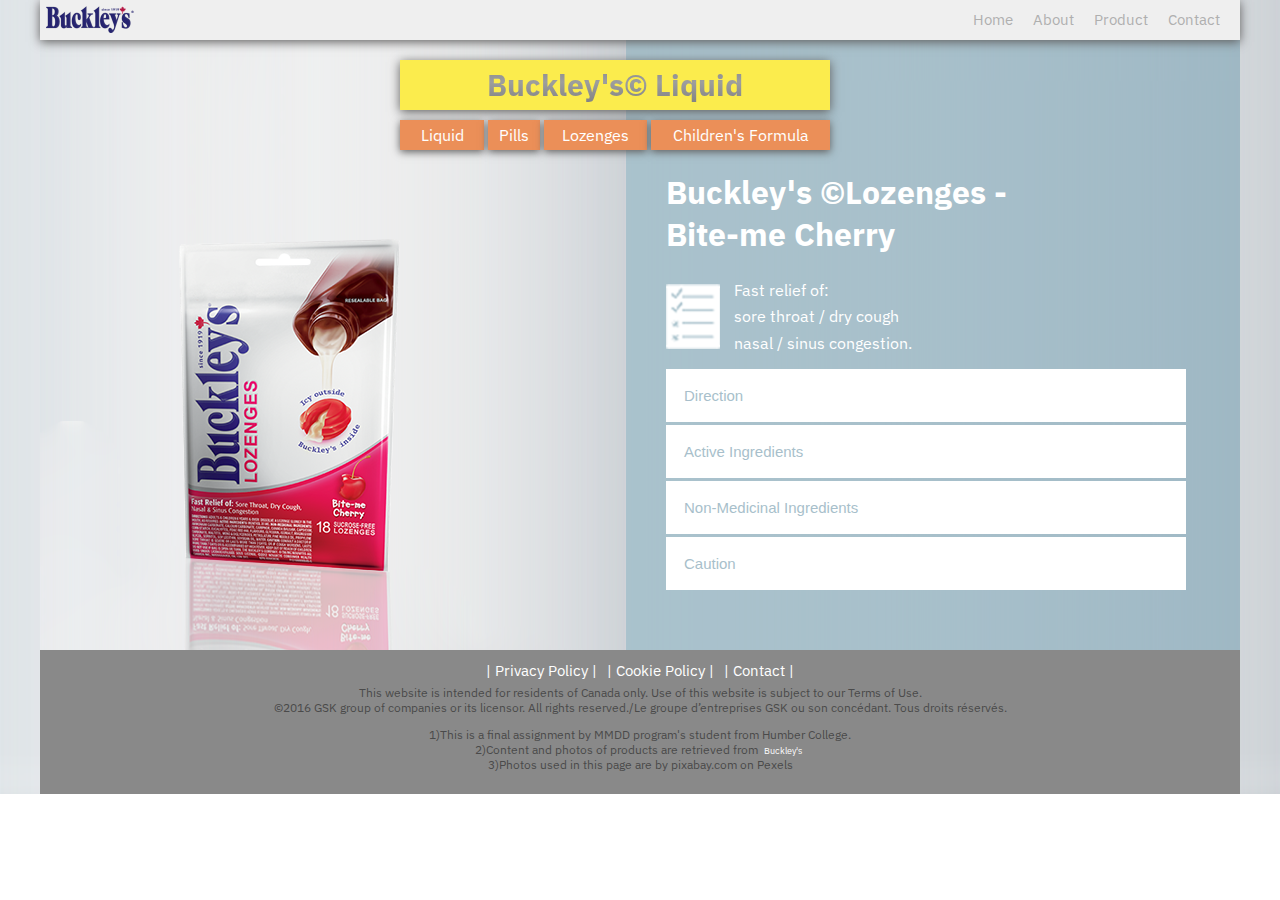
<file: lozenges.html>
<!DOCTYPE HTML>
<html>
    <head>
        <title>Buckley's | Final Assignment</title>
        <meta charset="UTF-8">
        <meta name="description" content="Buckley's | Final Assignment">
        <link href="css/style.css" rel="stylesheet" type="text/css">
    </head>
    <body>
        <div class="wrapper">
            <div class="background background--3">
                <div class="navigation">
                    <a href="index.html"><img src="img/logo.png" alt="logo"></a>
                    <li><a href="contact.html">Contact</a></li>
                    <li><a href="products.html">Product</a></li>
                    <li><a href="about.html">About</a></li>
                    <li><a href="index.html">Home</a></li>
                </div>

                <div class="header">
                    <div class="tipstitle tipstitle--3">
                        <h2>Buckley&#39;s&copy; Liquid</h2>
                    </div>
                    <div class="subnavi">
                        <div class="subnavibtn"><a href="liquid.html">Liquid</a></div>
                        <div class="subnavibtn subnavibtn--2"><a href="pills.html">Pills</a></div>
                        <div class="subnavibtn subnavibtn--3"><a href="lozenges.html">Lozenges</a></div>
                        <div class="subnavibtn subnavibtn--4"><a href="formula.html">Children&#39;s Formula</a></div>
                    </div>
                </div>

                <div class="content">
                    <div class="productcontent">
                        <!--product1-->
                        <div class="productphoto productphoto--loz1 "></div>

                        <div class="producttext">
                            <h1>Buckley&#39;s &copy;Lozenges -<br> Bite-me Cherry </h1>
                            <div clss="sympton">
                                <div class="symptonicon"><img src="img/icon.png" alt="icon"></div>
                                <div class="symptontext">
                                    <p>Fast relief of: <br>
                                       sore throat / dry cough <br>
                                       nasal / sinus congestion.
                                    </p>
                                </div>

                                <button class="collapsible">Direction</button>
                                    <div class="co-content">
                                        <p>Adults and children 6 years and over: Dissolve a lozenge slowly in the mouth, as required.<br>
                                           Children under 6: Do not use.<br>
                                        </p>
                                </div>  

                                <button class="collapsible">Active Ingredients</button>
                                    <div class="co-content">
                                        <p>Menthol 20mg</p>
                                </div>  

                                <button class="collapsible">Non-Medicinal Ingredients</button>
                                    <div class="co-content">
                                        <p>Ammonium carbonate, calcium carbonate, camphor,<br> 
                                           Canada balsam, capsicum, corn starch, eucalyptol,<br>
                                           FD&C Red #40, flavours, glycerin, isomalt, magnesium carbonate,<br>
                                           maltitol, mono & diglycerides, petrolatum, pine needle oil,<br>
                                           propylene glycol, sorbitol, soy lecithin, soybean oil, water.<br>
                                        </p>
                                </div>  

                                <button class="collapsible">Caution</button>
                                    <div class="co-content">
                                        <p>1.Consult a doctor if sore throat is severe or lasts more than 2 days; or if cough worsens, lasts more than 7 days or is accompanied by high fever.<br><br>
                                           2.Keep out of reach of children.<br><br>
                                           3.Do not use if bag is open or torn.<br><br>
                                        </p>
                                </div>  
                            </div>    
                        </div>
                        <!--product2-->
                        <div class="productphoto productphoto--loz2"></div>

                        <div class="producttext">
                            <h1>Buckley&#39;s &copy;Lozenges -<br> Menthol Outburst</h1>
                            <div clss="sympton">
                                    <div class="symptonicon"><img src="img/icon.png" alt="icon"></div>
                                    <div class="symptontext">
                                        <p>Fast relief of: <br>
                                           sore throat / dry cough <br>
                                           nasal / sinus congestion.
                                        </p>
                                    </div>
    
                                    <button class="collapsible">Direction</button>
                                        <div class="co-content">
                                            <p>Adults and children 6 years and over: Dissolve a lozenge slowly in the mouth, as required.<br>
                                                Children under 6: Do not use.<br>
                                            </p>
                                    </div>  
    
                                    <button class="collapsible">Active Ingredients</button>
                                        <div class="co-content">
                                            <p>Menthol 20mg</p>
                                    </div>  
    
                                    <button class="collapsible">Non-Medicinal Ingredients</button>
                                        <div class="co-content">
                                            <p>Ammonium carbonate, calcium carbonate, camphor,<br>
                                                Canada balsam, capsicum, corn starch, eucalyptol,<br>
                                                flavours, glycerin, isomalt, magnesium carbonate,<br>
                                                maltitol, mono & diglycerides, petrolatum, pine needle oil,<br>
                                                propylene glycol, sorbitol, soy lecithin, soybean oil, water.
                                            </p>
                                    </div>  
    
                                    <button class="collapsible">Caution</button>
                                        <div class="co-content">
                                            <p>1.Consult a doctor if sore throat is severe or lasts more than 2 days; or if cough worsens, lasts more than 7 days or is accompanied by high fever.<br><br>
                                               2.Keep out of reach of children.<br><br>
                                               3.Do not use if bag is open or torn.<br><br>
                                            </p>
                                        </div>  
                            </div>    
                        </div>
                        

                    </div><!--productcontent closing tag-->
                </div><!--content closing tag-->
                
                <div class="footer footer--2">
                    <a href="https://privacy.gsk.com/en-ca/consumer-healthcare/default/">| Privacy Policy |</a>
                    <a href="https://cookies.gsk.com/en-ca/consumer-healthcare/default/">| Cookie Policy |</a>
                    <a href="contact.html">| Contact |</a>
                    <p>This website is intended for residents of Canada only. Use of this website is subject to our Terms of Use.<br>
                    &copy;2016 GSK group of companies or its licensor. All rights reserved./Le groupe d’entreprises GSK ou son concédant. Tous droits réservés.</p>
                    <div class="source">
                            <p>1)This is a final assignment by MMDD program&#39;s student from Humber College.<br>
                               2)Content and photos of products are retrieved from <a href="http://www.buckleys.ca">Buckley&#39;s</a><br>
                               3)Photos used in this page are by pixabay.com on Pexels<br>
                            </p>
                    </div>
                </div>
                <script>
                        var coll = document.getElementsByClassName("collapsible");
                        var i;
                                    
                        for (i = 0; i < coll.length; i++) {
                        coll[i].addEventListener("click", function() {
                        this.classList.toggle("active");
                        console.log("click")
                        var content = this.nextElementSibling;
                        if (content.style.display === "block") {
                            console.log("blcok")
                            content.style.display = "none";
                        } else {
                            console.log("else")
                            content.style.display = "block";
                        }
                        });
                        }
                </script>
            </div><!--background closing tag-->
        </div><!--wrapper closing tag-->
    </body>
</html>
</file>
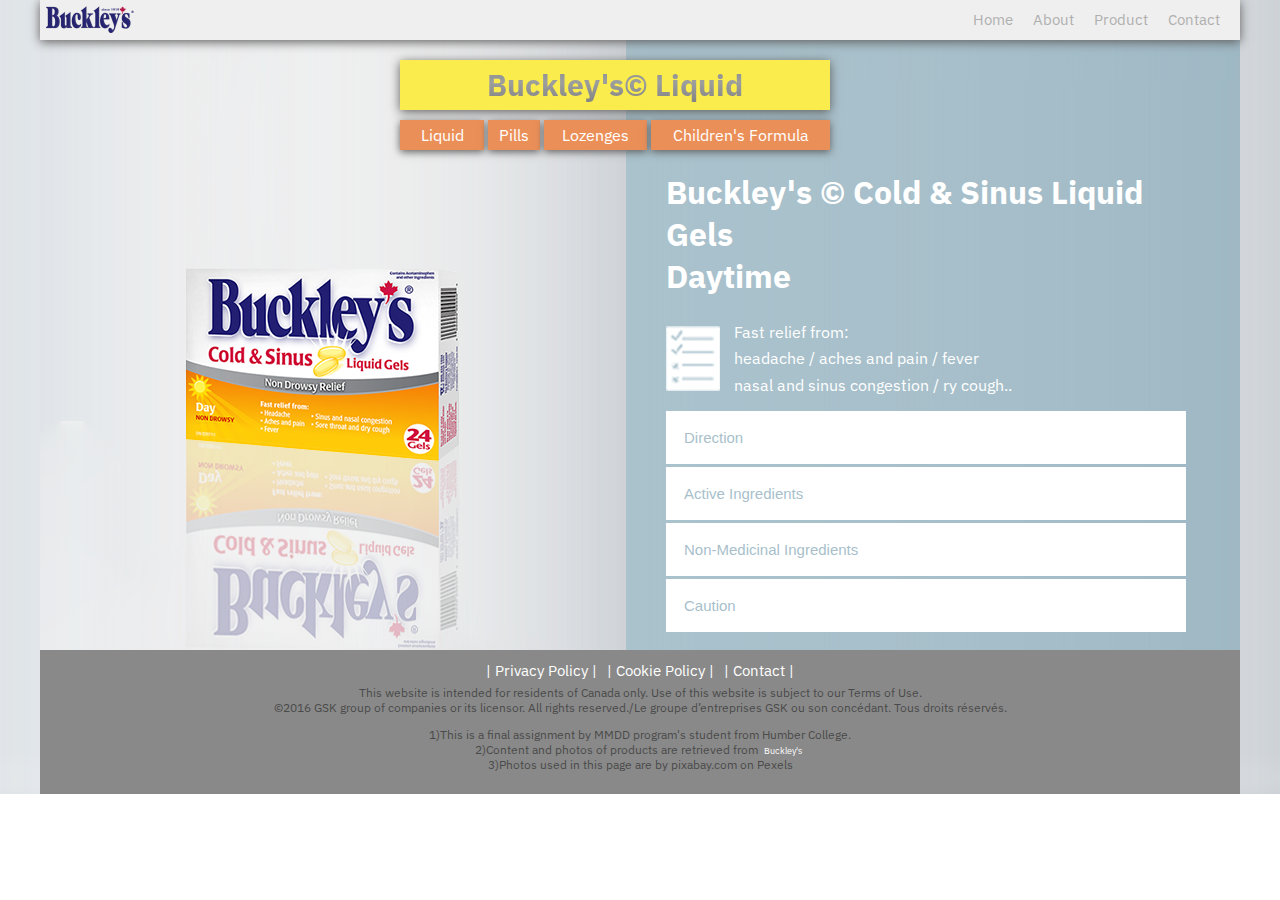
<file: pills.html>
<!DOCTYPE HTML>
<html>
    <head>
        <title>Buckley's | Final Assignment</title>
        <meta charset="UTF-8">
        <meta name="description" content="Buckley's | Final Assignment">
        <link href="css/style.css" rel="stylesheet" type="text/css">
    </head>
    <body>
        <div class="wrapper">
            <div class="background background--3">
                <div class="navigation">
                    <a href="index.html"><img src="img/logo.png" alt="logo"></a>
                    <li><a href="contact.html">Contact</a></li>
                    <li><a href="products.html">Product</a></li>
                    <li><a href="about.html">About</a></li>
                    <li><a href="index.html">Home</a></li>
                </div>

                <div class="header">
                    <div class="tipstitle tipstitle--3">
                        <h2>Buckley&#39;s&copy; Liquid</h2>
                    </div>
                    <div class="subnavi">
                        <div class="subnavibtn"><a href="liquid.html">Liquid</a></div>
                        <div class="subnavibtn subnavibtn--2"><a href="pills.html">Pills</a></div>
                        <div class="subnavibtn subnavibtn--3"><a href="lozenges.html">Lozenges</a></div>
                        <div class="subnavibtn subnavibtn--4"><a href="formula.html">Children&#39;s Formula</a></div>
                    </div>
                </div>

                <div class="content">
                    <div class="productcontent">
                        <!--Gel product1-->
                        <div class="productphoto productphoto--gel1 "></div>

                        <div class="producttext">
                            <h1>Buckley&#39;s &copy; Cold & Sinus Liquid Gels <br> Daytime </h1>
                            <div clss="sympton">
                                <div class="symptonicon"><img src="img/icon.png" alt="icon"></div>
                                <div class="symptontext">
                                    <p>Fast relief from:  <br>
                                       headache / aches and pain / fever<br>
                                       nasal and sinus congestion / ry cough..
                                    </p>
                                </div>

                                <button class="collapsible">Direction</button>
                                    <div class="co-content">
                                        <p>Adults and children 12 years and over: 2 softgels every 4- 6 hours as required.<br> 
                                           Do not exceed 8 softgels per day.<br>
                                           Children under 12: Do not use.<br>
                                        </p>
                                </div>  

                                <button class="collapsible">Active Ingredients</button>
                                    <div class="co-content">
                                        <p>One Liquid Gel Contains: acetaminophen (325 mg),<br> 
                                           dextromethorpan hydrobromide (15 mg),<br>
                                           pseudoephedrine hydrochloride (30 mg).
                                        </p>
                                </div>  

                                <button class="collapsible">Non-Medicinal Ingredients</button>
                                    <div class="co-content">
                                        <p>Gelatin, glycerin, pharmaceutical ink,<br>
                                           polyethylene glycol, povidone, propylene glycol,<br> 
                                           sorbitol, titanium dioxide, water.<br>
                                        </p>
                                </div>  

                                <button class="collapsible">Caution</button>
                                    <div class="co-content">
                                        <p>1.KEEP OUT OF REACH OF CHILDREN.<br><br>
                                           2.This package contains enough drug to seriously harm a child.<br><br>
                                           3.ADULT USE ONLY. <br><br>
                                           4.DO NOT take more than the recommended dose unless advised by your doctor.<br><br>
                                           5.Taking more than the maximum daily dose may cause severe or possibly fatal liver damage.<br><br> 
                                           6.Consult a doctor and discontinue use if symptoms last more than 5 days or fever lasts more than 3 days, if cough worsens or is accompanied by too much phlegm (mucus) or a high fever (>38° C); or if you develop allergic reactions such as wheezing, rash or itching. <br><br>
                                           7.Consult a doctor prior to use if you have high blood pressure, diabetes, glaucoma; heart, serious kidney, liver, thyroid or chronic lung diseases; asthma; chronic alcoholism; are on any other medication including natural health products or prescription drugs, especially those containing acetaminophen, salicylates or other pain and fever medications (NSAIDS); if elderly, pregnant or nursing. <br><br>
                                           8.DO NOT USE with other drugs containing acetaminophen, if allergic to acetaminiophen; or if you are currently taking or have within 2 weeks taken monoamine oxidase (MAO) inhibitor drugs. <br><br>
                                           9.In Case of Overdose: Call a Poison Control Center or doctor immediately, even if you do not notice any signs or symptoms within the first 24 hours such as increased sweating, nausea, vomiting, stomach pain, and loss of appetite.<br><br>
                                        </p>
                                </div>  
                            </div>    
                        </div>
                        <!--Gel product2-->
                        <div class="productphoto productphoto--gel2"></div>

                        <div class="producttext">
                            <h1>Buckley&#39;s &copy; Cold & Sinus Liquid Gels <br>Daytime/Nighttime </h1>
                            <div clss="sympton">
                                    <div class="symptontext symptontext--2">
                                        <p>A combination of Daytime and Nighttime Liquid Gels for a complete 24-hour relief of your cold symptoms.<br>
                                           Day - Non Drowsy<br>
                                           Fast relief from: Headache /aches and pain /fever,<br> 
                                           nasal / sinus congestion / sore throat / dry cough.
                                        </p>
                                        <p>
                                           Night - Lets You Rest
                                           Fast relief from: headache /aches and pain / fever
                                           runny nose, sneezing / nasal and sinus congestion /
                                           sore throat dry cough / itchy and watery eyes.
                                        </p>
                                    </div>
    
                                    <button class="collapsible">Direction</button>
                                        <div class="co-content">
                                            <p>Adults and children 12 years and over: Take 2 softgels every 4-6 hours as required.<br>
                                               Do not exceed 8 softgels per day.<br>
                                               Children under 12: Do not use.<br>
                                            </p>
                                    </div>  
    
                                    <button class="collapsible">Active Ingredients</button>
                                        <div class="co-content">
                                            <p>Active Ingredients Day:<br>
                                               One Liquid Gel Contains: acetaminophen (325 mg)<br>
                                               dextromethorpan hydrobromide (15 mg)<br>
                                               pseudoephedrine hydrochloride (30 mg)<br>
                                            </p>
                                            <p>Active Ingredients Night<br>
                                               One Liquid Gel Contains: acetaminophen (325 mg)<br> 
                                               dextromethorpan hydrobromide (15 mg)<br>
                                               pseudoephedrine (30 mg)<br>
                                               doxylamine succinate (6.25 mg)<br>
                                             </p>
                                    </div>  
    
                                    <button class="collapsible">Non-Medicinal Ingredients</button>
                                        <div class="co-content">
                                            <p>FD&C Blue #1 (Night only), gelatin, glycerin,<br> 
                                                pharmaceutical ink, polyethylene glycol, povidone,<br>
                                                 propylene glycol, sorbitol, titanium dioxide, water.
                                            </p>
                                    </div>  
    
                                    <button class="collapsible">Caution</button>
                                        <div class="co-content">
                                            <p>1.KEEP OUT OF REACH OF CHILDREN. 
                                               2.This package contains enough drug to seriously harm a child.<br><br>
                                               3.General Cautions: ADULT USE ONLY. DO NOT take more than the recommended dose unless advised by your doctor.<br><br>
                                               4.Taking more than the maximum daily dose may cause severe or possibly fatal liver damage.<br><br>
                                               5.Consult a doctor and discontinue use if symptoms last more than 5 days or fever lasts more than 3 days, if cough worsens or is accompanied by too much phlegm (mucus) or a high fever (>38° C); or if you develop allergic reactions such as wheezing, rash or itching. <br><br>
                                               6.Consult a doctor prior to use if you have high blood pressure, diabetes, glaucoma; heart, serious kidney, liver, thyroid or chronic lung diseases; asthma; difficulty in urination due to the enlargement of the prostate gland; chronic alcoholism; are on any other medication including natural health products or prescription drugs, especially those containing acetaminophen, salicylates or other pain and fever medications (NSAIDS); if elderly, pregnant or nursing.<br><br> 
                                               7.DO NOT USE with other drugs containing acetaminophen, if allergic to acetaminophen; or if you are currently taking or have within 2 weeks taken monoamine oxidase (MAO) inhibitor drugs. <br><br>
                                               8.Extra Caution for Buckley's Night Cold & Sinus Gels: May cause drowsiness or excitability.<br><br> 
                                               9.Avoid alcoholic beverages, sedatives or tranquilizers; do not drive or engage in activities requiring alertness. <br><br>
                                               10.In Case of Overdose: Call a Poison Control Centre or doctor immediately, even if you do not notice any signs or symptoms. <br><br>
                                               11.Within the first 24 hours you may experience increased sweating, nausea, vomiting, stomach pain, and loss of appetite.<br><br> 
                                               12.Store at room temperature.
                                            </p>
                                        </div>  
                            </div>    
                        </div>
                        <!--Gel product3-->
                        <div class="productphoto productphoto--gel3"></div>

                        <div class="producttext">
                            <h1>Buckley&#39;s &copy; Liquid Gels Plus Mucus <br>Relief - Daytime</h1>
                            <div clss="sympton">
                                     <div class="symptonicon"><img src="img/icon.png" alt="icon"></div>
                                     <div class="symptontext">
                                         <p>Fast relief from:nasal / sinus / chest congestion <br>
                                            coughing due to colds / headache /minor aches and pains<br>
                                            sore throat pain / fever and chills / helps to loosen mucus.
                                         </p>
                                     </div>
     
                                     <button class="collapsible">Direction</button>
                                         <div class="co-content">
                                             <p>Adults and children 12 years and over: Take 2 softgels every 4-6 hours as required.<br>
                                                Do not exceed 8 softgels per day.<br>
                                                Children under 12: Do not use.
                                             </p>
                                     </div>  
     
                                     <button class="collapsible">Active Ingredients</button>
                                         <div class="co-content">
                                             <p>Each Softgel Contains:<br> 
                                                 acetaminophen (250 mg),<br>
                                                 guaifenesin (100mg),<br> 
                                                 pseudoephedrine hydrochloride (30mg),<br> 
                                                 dextromethorpan hydrobromide (10 mg)</p>
                                     </div>  
     
                                     <button class="collapsible">Non-Medicinal Ingredients</button>
                                         <div class="co-content">
                                             <p>Gelatin, glycerin, pharmaceutical ink,<br> 
                                                polyethylene glycol, povidone, propylene glycol,<br>
                                                sorbitol, titanium dioxide, water.<br>
                                             </p>
                                     </div>  
     
                                     <button class="collapsible">Caution</button>
                                         <div class="co-content">
                                             <p>1.KEEP OUT OF REACH OF CHILDREN. This package contains enough drug to seriously harm a child.<br><br>
                                                2.ADULT USE ONLY. DO NOT take more than the recommended dose unless advised by your doctor.<br><br> 
                                                3.Taking more than the maximum daily dose may cause severe or possibly fatal liver damage. <br><br>
                                                4.Consult a doctor and discontinue use if symptoms last more than 5 days or fever lasts more than 3 days, 
                                                if cough worsens or is accompanied by too much phlegm (mucus) or a high fever (>38° C); or 
                                                if you develop allergic reactions such as wheezing, rash or itching. Consult a doctor prior to use 
                                                if you have high blood pressure, diabetes, glaucoma; heart, serious kidney, liver, thyroid or chronic lung diseases; asthma; chronic alcoholism; 
                                                are on any other medication including natural health products or prescription drugs, expecially those containing acetaminophen, salicylates or other pain and fever medications (NSAIDS);
                                                if elderly, pregnant or nursing. DO NOT USE with other drugs containing acetaminophen, if allergic to acetaminophen, or if you are currently taking or have within 2 weeks taken monoamine oxidase (MAO) inhibitor drugs.<br><br>
                                                5.In Case of Overdose: Call a Poison Control Centre or doctor immediately, even if you do not notice any signs or symptoms within the first 24 hours such as increased sweating, nausea, vomiting, stomach pain, and loss of appetite. <br><br>
                                                6.Store at room temperature.<br><br>
                                             </p>
                                         </div>  
                            </div>    
                        </div>
                        <!--Gel product4-->
                        <div class="productphoto productphoto--gel4"></div>

                        <div class="producttext">
                             <h1>Buckley&#39;s &copy;Liquid Gels <br> Mucus Relief/Night</h1>
                             <div clss="sympton">
                                     <div class="symptontext symptontext--2">
                                         <p>Day Plus Mucus Relief <br>
                                            Fast relief from:<br>
                                            mucus / phlegm / chest congestion / headache / aches and pain,<br>
                                            fever / sinus  / nasal congestion / sore throat / and dry cough. <br>
                                         </p>
                                         <p>Night - Lets You Rest<br>
                                            Fast relief from:<br> 
                                            headache / aches and pain / fever /runny nose /sneezing /dry cough<br>
                                            nasal and sinus congestion / sore throat / itchy and watery eyes.<br>
                                         </p>
                                     </div>
     
                                     <button class="collapsible">Direction</button>
                                         <div class="co-content">
                                             <p>Adults and children 12 years and over: Take 2 softgels every 4-6 hours as required.<br>
                                                Do not exceed 8 softgels per day.<br>
                                                Children under 12: Do not use.
                                             </p>
                                     </div>  
     
                                     <button class="collapsible">Active Ingredients</button>
                                         <div class="co-content">
                                             <p>Day Plus Mucus Relief Active Ingredients:<br>
                                                One Liquid Gel Contains: acetaminophen (250 mg),<br> 
                                                guaifenesin (100mg), <br>
                                                pseudoephedrine hydrochloride (30mg),<br> 
                                                dextromethorpan hydrobromide (10 mg)<br>
                                             </p>
                                             <p>Night Active Ingredients:<br>
                                                One Liquid Gel Contains: acetaminophen (325 mg),<br> 
                                                dextromethorphan hydrobromide (15mg),<br>
                                                pseudoephedrine hydrochloride (30mg),<br>
                                                doxylamine succinate (6.25 mg)<br>
                                             </p>
                                     </div>  
     
                                     <button class="collapsible">Non-Medicinal Ingredients</button>
                                         <div class="co-content">
                                             <p>FD&C Blue #1 (Night only), gelatin, glycerin,<br>
                                                 pharmaceutical ink, polyethylene glycol, povidone,<br> 
                                                 propylene glycol, sorbitol, titanium dioxide, water.<br>
                                             </p>
                                     </div>  
     
                                     <button class="collapsible">Caution</button>
                                         <div class="co-content">
                                             <p>1.KEEP OUT OF REACH OF CHILDREN. This package contains enough drug to seriously harm a child.<br><br>
                                                2.General Cautions: ADULT USE ONLY.<br><br>
                                                3.DO NOT take more than the recommended dose unless advised by your doctor.<br><br>
                                                4.Taking more than the maximum daily dose may cause severe or possibly fatal liver damage.<br><br> 
                                                5.Consult a doctor and discontinue use if symptoms last more than 5 days or fever lasts more than 3 days, 
                                                if cough worsens or is accompanied by too much phlegm (mucous) or a high fever (>38° C); or 
                                                if you develop allergic reactions such as wheezing, rash or itching. Consult a doctor prior to use 
                                                if you have high blood pressure, diabetes, glaucoma; heart, serious kidney, liver, thyroid or chronic lung diseases; asthma; 
                                                difficulty in urination due to the enlargement of the prostate gland; chronic alcoholism; 
                                                are on any other medication including natural health products or prescription drugs, especially those containing acetaminophen, salicylates or other pain and fever medications (NSAIDS); 
                                                if elderly, pregnant or nursing. DO NOT USE with other drugs containing acetaminophen, if allergic to acetaminophen; or 
                                                if you are currently taking or have within 2 weeks taken monoamine oxidase (MAO) inhibitor drugs.<br><br> 
                                                6.Extra Cautions for Buckley's Complete Night Liquid Gels: May cause drowsiness or excitability.<br><br>  
                                                7.Avoid alcoholic beverages, sedatives or tranquilizers; do not drive or engage in activities requiring alertness.<br><br>  
                                                8.In Case of Overdose: Call a Poison Control Centre or doctor immediately, even if you do not notice any signs or symptoms within the first 24 hours such as increased sweating, nausea, vomiting, stomach pain, and loss of appetite. <br><br> 
                                                9.Store at room temperature.<br><br> 
                                             </p>
                                         </div>  
                             </div>    
                        </div>
                        <!--Gel product5-->
                        <div class="productphoto productphoto--gel5"></div>

                        <div class="producttext">
                            <h1>Buckley&#39;s &copy;Liquid Gels Nighttime</h1>
                                <div clss="sympton">
                                    <div class="symptonicon"><img src="img/icon.png" alt="icon"></div>
                                    <div class="symptontext">
                                        <p>Nighttime Relief - To Help You Rest Fast relief from:<br>
                                           headache /aches / pain / fever / runny nose / sneezing /nasal <br>
                                           sinus/ congestion / sore throat /dry cough / itchy / watery eyes.
                                        </p>
                                    </div>
         
                                    <button class="collapsible">Direction</button>
                                        <div class="co-content">
                                            <p>Adults and children 12 years and over: Take 2 softgels every 4-6 hours as required.<br>
                                               Do not exceed 8 softgels per day.<br>
                                               Children under 12: Do not use.<br>
                                            </p>         
                                         </div>  
         
                                    <button class="collapsible">Active Ingredients</button>
                                        <div class="co-content">
                                            <p>One Liquid Gel Contains: 
                                                acetaminophen (325 mg),<br>
                                                dextromethorphan hydrobromide (15mg),<br> 
                                                pseudoephedrine hydrochloride (30mg),<br>
                                                doxylamine succinate (6.25 mg).<br>
                                            </p>
                                         </div>  
         
                                    <button class="collapsible">Non-Medicinal Ingredients</button>
                                        <div class="co-content">
                                            <p>FD&C Blue #1, gelatin, glycerin, pharmaceutical ink,<br> 
                                               polyethylene glycol, povidone, propylene glycol,<br> 
                                               sorbitol, titanium dioxide, water.<br>
                                            </p>
                                         </div>  
         
                                    <button class="collapsible">Caution</button>
                                        <div class="co-content">
                                            <p>KEEP OUT OF REACH OF CHILDREN. 
                                                1.This package contains enough drug to seriously harm a child.<br><br> 
                                                2.ADULT USE ONLY.<br><br> 
                                                3.To be used only on the advice of a doctor. DO NOT take more than the recommended dose unless advised by your doctor.<br><br>  
                                                4.Taking more than the maximum daily dose may cause severe or possibly fatal liver damage.<br><br> 
                                                5.Consult a doctor and discontinue use if symptoms last more than 5 days or fever lasts more than 3 days, or sore throat more than 2 days; 
                                                if cough worsens or is accompanied by too much phlegm (mucus) or a high fever (>38° C); or 
                                                if you develop allergic reactions such as wheezing, rash or itching. Consult a doctor prior to use 
                                                if you have high blood pressure, diabetes, glaucoma; heart, serious kidney, liver, thyroid or chronic lung diseases; asthma; difficulty in urination due to the enlargement of the prostate gland; chronic alcoholism; 
                                                are on any other medication including natural health products or prescription drugs, expecially those containing acetaminophen, salicylates or other pain and fever medications (NSAIDS); 
                                                if elderly, pregnant or nursing. DO NOT USE with other drugs containing acetaminophen, 
                                                if allergic to acetaminophen; or if you are currently taking or have within 2 weeks taken monoamine oxidase (MAO) inhibitor drugs.<br><br>  
                                                6.May cause drowiness or excitability. Avoid alcoholic beverages, sedatives or tranquilizers; do not drive or engage in actitivies requiring alertness.<br><br>  
                                                7.In Case of Overdose: Call a Poison Control Centre or doctor immediately, even if you do not notice any signs or symptoms within the first 24 hours such as increased sweating, nausea, vomiting, stomach pain, and loss of appetite.<br><br>  
                                                8.Store at room temperature.
                                            </p>
                                        </div>  
                                 </div>    
                        </div>
                        <!--caplets product1-->
                        <div class="productphoto productphoto--cap1"></div>

                        <div class="producttext">
                                <h1>Buckley&#39;s &copy; Cough, Cold & Flu Extra <br> Strength - Night </h1>
                                <div clss="sympton">
                                    <div class="symptonicon"><img src="img/icon.png" alt="icon"></div>
                                    <div class="symptontext">
                                        <p>For the temporary relief of <br>
                                           aches and pain / headache / dry cough / sore throat/runny nose<br>
                                           sneezing, nasal and sinus congestion /  itchy and watery eyes.
                                        </p>
                                    </div>
    
                                    <button class="collapsible">Direction</button>
                                        <div class="co-content">
                                            <p>Adults and Children 12 years and over:<br>
                                               Take 2 caplets every 4-6 hours as required.<br> 
                                               Do not exceed 8 caplets per day.<br>
                                               Children under 12: Do not use.<br>
                                            </p>
                                    </div>  
    
                                    <button class="collapsible">Active Ingredients</button>
                                        <div class="co-content">
                                            <p>Each caplet contains:<br>
                                               2 mg chlorpheniramine maleate,<br>
                                               30 mg pseudoephedrine hydrochloride,<br>
                                               15 mg dextromethorpan hydrobromide,<br>
                                               500 mg acetaminophen.<br>
                                            </p>
                                    </div>  
    
                                    <button class="collapsible">Non-Medicinal Ingredients</button>
                                        <div class="co-content">
                                            <p>Corn starch, FD & C blue #1, magnesium stearate,<br>
                                               microcrystalline cellulose, silicon dioxide and stearic acid.
                                            </p>
                                    </div>  
    
                                    <button class="collapsible">Caution</button>
                                        <div class="co-content">
                                            <p>1.KEEP OUT OF REACH OF CHILDREN.
                                               2.This package contains enough drug to seriously harm a child.
                                               3.ADULT USE ONLY. To be used only on the advice of a doctor.
                                               4.DO NOT take more than the recommended dose unless advised by your doctor.
                                               5.Taking more than the maximum daily dose may cause severe or possibly fatal liver damage.
                                               6.DO NOT USE with other drugs containing acetaminophen. 
                                               7.Consult a doctor and discontinue use if symptoms last more than 5 days or fever lasts more than 3 days, if cough worsens or is accompanied by too much phlegm (mucus) or a high fever (>38° C); or if you develop allergic reactions such as wheezing, rash or itching.
                                               8.Consult a doctor prior to use if you have high blood pressure, diabetes, glaucoma; heart, serious kidney, liver, thyroid or chronic lung diseases; asthma; difficulty in urination due to the enlargement of the prostate gland; chronic alcoholism; are on any other medication including natural health products or prescription drugs, expecially those containing acetaminophen, salicylates or other pain and fever medications (NSAIDS); if elderly, pregnant or nursing.
                                               9.Do not use if allergic to acetaminophen; or if you are currently taking or have within 2 weeks taken monoamine oxidase (MAO) inhibitor drugs. 
                                               10.May cause drowiness or excitability. Avoid alcoholic beverages, sedatives or tranquilizers; do not drive or engage in actitivies requiring alertness.
                                               11.In Case of Overdose: Call a Poison Control Centre or doctor immediately, even if you do not notice any signs or symptoms. 
                                               12.Within the first 24 hours you may experience increased sweating, nausea, vomiting, stomach pain, and loss of appetite. 
                                               13.Do not use if seal under child resistand cap is broken. Store at room temperature.
                                            </p>
                                    </div>  
                                </div>    
                            </div>
                        <!--caplets product2-->
                        <div class="productphoto productphoto--cap2"></div>

                        <div class="producttext">
                                <h1>Buckley&#39;s &copy; Cough, Cold & Flu Extra <br> Strength - Day </h1>
                                <div clss="sympton">
                                        <div class="symptonicon"><img src="img/icon.png" alt="icon"></div>
                                        <div class="symptontext">
                                            <p>Fast relief of: <br>
                                               sore throat / dry cough <br>
                                               nasal / sinus congestion.
                                            </p>
                                        </div>
        
                                        <button class="collapsible">Direction</button>
                                            <div class="co-content">
                                                <p>Adults and children 6 years and over: Dissolve a lozenge slowly in the mouth, as required.<br>
                                                    Children under 6: Do not use.<br>
                                                </p>
                                        </div>  
        
                                        <button class="collapsible">Active Ingredients</button>
                                            <div class="co-content">
                                                <p>Menthol 20mg</p>
                                        </div>  
        
                                        <button class="collapsible">Non-Medicinal Ingredients</button>
                                            <div class="co-content">
                                                <p>Ammonium carbonate, calcium carbonate, camphor,<br>
                                                    Canada balsam, capsicum, corn starch, eucalyptol,<br>
                                                    flavours, glycerin, isomalt, magnesium carbonate,<br>
                                                    maltitol, mono & diglycerides, petrolatum, pine needle oil,<br>
                                                    propylene glycol, sorbitol, soy lecithin, soybean oil, water.
                                                </p>
                                        </div>  
        
                                        <button class="collapsible">Caution</button>
                                            <div class="co-content">
                                                <p>1.Consult a doctor if sore throat is severe or lasts more than 2 days; or if cough worsens, lasts more than 7 days or is accompanied by high fever.<br><br>
                                                   2.Keep out of reach of children.<br><br>
                                                   3.Do not use if bag is open or torn.<br><br>
                                                </p>
                                        </div>  
                                </div>    
                            </div>
                        <!--caplets product3-->
                        <div class="productphoto productphoto--cap3"></div>

                        <div class="producttext">
                            <h1>Buckley&#39;s &copy;Cough, Cold & Flu Extra <br> Strength - Day/Night</h1>
                                <div clss="sympton">
                                    <div class="symptontext symptontext--2">
                                        <p>Day - Non Drowsy Fast relief from: <br>
                                           fever/ aches and pain /headache  <br>
                                           dry cough / sore throat /nasal / sinus congestion.
                                        </p>
                                        <p>Night - Lets You Rest Fast relief from:<br>
                                           fever/ aches / pain / headache /dry cough/sore throat/<br>
                                           watery eye/runny nose / sneezing /nasal /sinus congestion /itchy <br>  
                                        </p>
                                    </div>
         
                                    <button class="collapsible">Direction</button>
                                        <div class="co-content">
                                            <p>Adults and Children 12 years and over:Take 2 caplets every 4-6 hours as required.<br>
                                               Do not exceed 8 caplets per day.<br>
                                               Children under 12: Do not use.
                                            </p>         
                                         </div>  
         
                                    <button class="collapsible">Active Ingredients</button>
                                        <div class="co-content">
                                            <p>Each DAY caplet contains:<br>
                                               15 mg dextromethorpan hydrobromide<br>
                                               30 mg pseudoephedrine hydrochloride<br>
                                               500 mg acetaminophen.
                                            </p>
                                            <p>Each NIGHT caplet contains<br>
                                               2 mg chlorpheniramine maleate<br> 
                                               15 mg dextromethorpan hydrobromide<br>
                                               30 mg pseudoephedrine hydrochloride<br>
                                               500 mg acetaminophen.
                                            </p>
                                         </div>  
         
                                    <button class="collapsible">Non-Medicinal Ingredients</button>
                                        <div class="co-content">
                                            <p>Corn starch, FD & C yellow #5 and blue #1,<br>
                                               magnesium stearate, microcrystalline cellulose,<br>
                                               silicon dioxide and stearic acid.
                                            </p>
                                         </div>  
         
                                    <button class="collapsible">Caution</button>
                                        <div class="co-content">
                                            <p>KEEP OUT OF REACH OF CHILDREN.<br><br> 
                                                1.This package contains enough drug to seriously harm a child.<br><br> 
                                                2.General Cautions: ADULT USE ONLY.<br><br>
                                                3.To be used only on the advice of a doctor.<br><br>
                                                4.DO NOT take more than the recommended dose unless advised by your doctor.<br><br> 
                                                5.Taking more than the maximum daily dose may cause severe or possibly fatal liver damage.<br><br> 
                                                6.Consult a doctor and discontinue use if symptoms last more than 5 days or fever lasts more than 3 days, 
                                                if cough worsens or is accompanied by too much phlegm (mucus) or a high fever (>38° C); or 
                                                if you develop allergic reactions such as wheezing, rash or itching. Consult a doctor prior to use 
                                                if you have high blood pressure, diabetes, glaucoma; heart, serious kidney, liver, thyroid or chronic lung diseases; asthma; difficulty in urination due to the enlargement of the prostate gland; 
                                                chronic alcoholism; are on any other medication including natural health products or prescription drugs, 
                                                especially those containing acetaminophen, salicylates or other pain and fever medications (NSAIDS); 
                                                if elderly, pregnant or nursing. DO NOT USE with other drugs containing acetaminophen, 
                                                if allergic to acetaminophen; or if you are currently taking or have within 2 weeks taken monoamine oxidase (MAO) inhibitor drugs. Extra Caution for Buckley's Complete Extra Strength Cough, 
                                                7.Cold & Flu Night: May cause drowsiness or excitability. Avoid alcoholic beverages, sedatives or tranquilizers; 
                                                do not drive or engage in activities requiring alertness. In Case of Overdose: Call a Poison Control Centre or doctor immediately, 
                                                even if you do not notice any signs or symptoms. Within the first 24 hours you may experience increased sweating, nausea, vomiting, stomach pain, and loss of appetite.<br><br> 
                                                8.Store at room temperature.<br><br>
                                            </p>
                                        </div>  
                                 </div>    
                        </div>        

                    </div><!--productcontent closing tag-->
                </div><!--content closing tag-->
                
                <div class="footer footer--2">
                    <a href="https://privacy.gsk.com/en-ca/consumer-healthcare/default/">| Privacy Policy |</a>
                    <a href="https://cookies.gsk.com/en-ca/consumer-healthcare/default/">| Cookie Policy |</a>
                    <a href="contact.html">| Contact |</a>
                    <p>This website is intended for residents of Canada only. Use of this website is subject to our Terms of Use.<br>
                    &copy;2016 GSK group of companies or its licensor. All rights reserved./Le groupe d’entreprises GSK ou son concédant. Tous droits réservés.</p>
                    <div class="source">
                            <p>1)This is a final assignment by MMDD program&#39;s student from Humber College.<br>
                               2)Content and photos of products are retrieved from <a href="http://www.buckleys.ca">Buckley&#39;s</a><br>
                               3)Photos used in this page are by pixabay.com on Pexels<br>
                            </p>
                    </div>
                </div>
                <script>
                        var coll = document.getElementsByClassName("collapsible");
                        var i;
                                    
                        for (i = 0; i < coll.length; i++) {
                        coll[i].addEventListener("click", function() {
                        this.classList.toggle("active");
                        console.log("click")
                        var content = this.nextElementSibling;
                        if (content.style.display === "block") {
                            console.log("blcok")
                            content.style.display = "none";
                        } else {
                            console.log("else")
                            content.style.display = "block";
                        }
                        });
                        }
                </script>
            </div><!--background closing tag-->
        </div><!--wrapper closing tag-->
    </body>
</html>
</file>
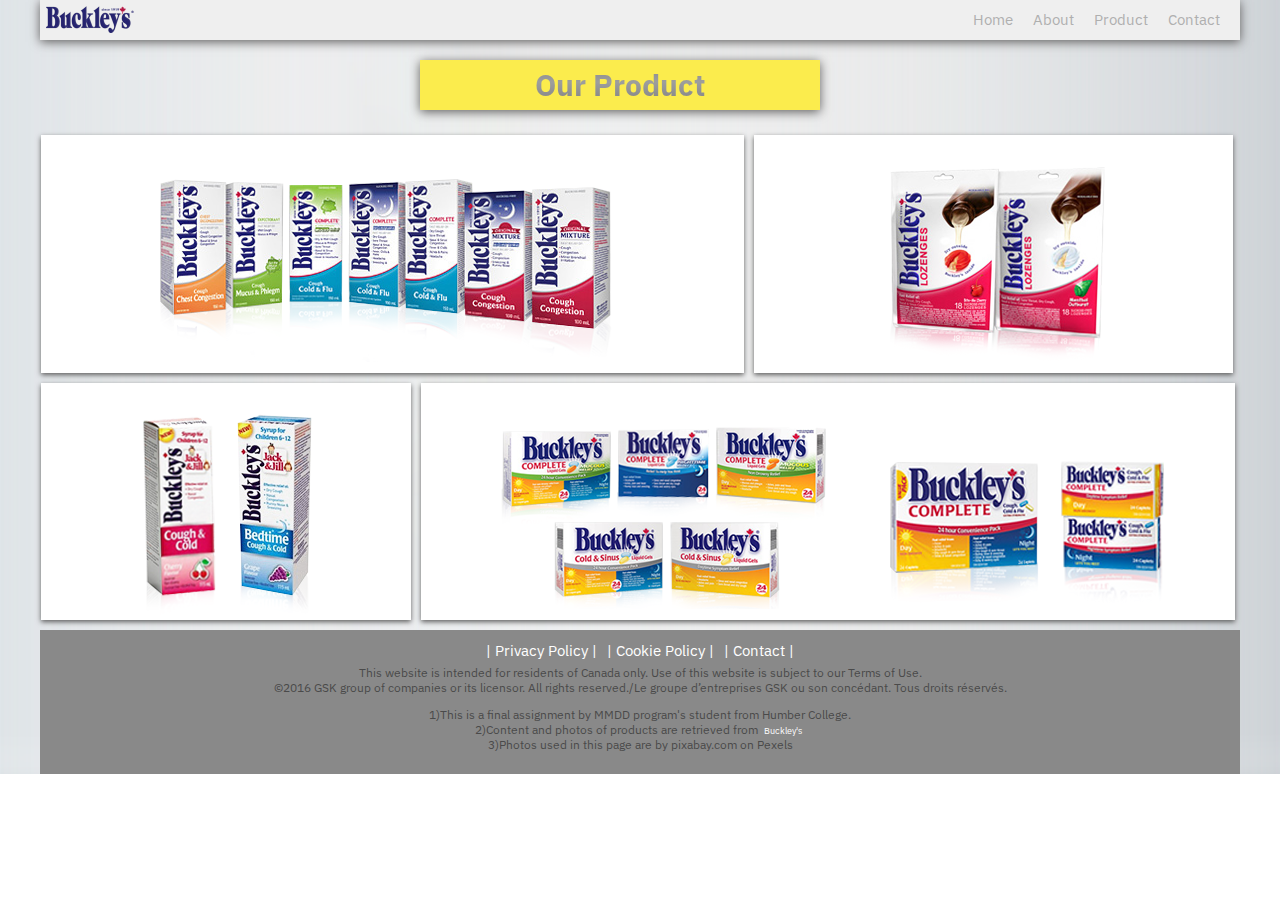
<file: products.html>
<!DOCTYPE HTML>
<html>
    <head>
        <title>Buckley's | Final Assignment</title>
        <meta charset="UTF-8">
        <meta name="description" content="Buckley's | Final Assignment">
        <link href="css/style.css" rel="stylesheet" type="text/css">
    </head>
    <body>
        <div class="wrapper">
            <div class="background">
                <div class="navigation">
                <a href="index.html"><img src="img/logo.png" alt="logo"></a>
                <li><a href="contact.html">Contact</a></li>
                <li><a href="products.html">Product</a></li>
                <li><a href="about.html">About</a></li>
                <li><a href="index.html">Home</a></li>
                </div>

                <div class="header">
                    <div class="tipstitle tipstitle--2">
                        <h2>Our Product</h2>
                    </div>
                </div>
                
                <div class="content">
                    <div class="overview">
                        <a href="liquid.html"><img src="img/overview_liquid.png" alt="liquid"></a>
                        <div class="overlay">
                            <div class="text">
                                Buckley&#39;s&copy; Liquid
                            </div>
                        </div>
                    </div>

                    <div class="overview overview--loz">
                        <a href="lozenges.html"><img src="img/overview_lozenges.png" alt="lozenges"></a>
                        <div class="overlay">
                            <div class="text">
                                Buckley&#39;s&copy; Lozenges
                            </div>
                        </div>
                    </div>

                    <div class="overview overview--for">
                            <a href="formula.html"><img src="img/overview_formula.png" alt="formula"></a>
                            <div class="overlay">
                                <div class="text">
                                    Buckley&#39;s&copy; Formula
                                </div>
                            </div>
                        </div>

                    <div class="overview overview--pills">
                            <a href="pills.html"><img src="img/overview_pills.png" alt="pills"></a>
                            <div class="overlay">
                                <div class="text">
                                    Buckley&#39;s&copy; Pills
                                </div>
                            </div>
                    </div>

                </div>
                
                <div class="footer">
                    <a href="#">| Privacy Policy |</a>
                    <a href="#">| Cookie Policy |</a>
                    <a href="contact.html">| Contact |</a>
                    <p>This website is intended for residents of Canada only. Use of this website is subject to our Terms of Use.<br>
                    &copy;2016 GSK group of companies or its licensor. All rights reserved./Le groupe d’entreprises GSK ou son concédant. Tous droits réservés.</p>
                    <div class="source">
                            <p>1)This is a final assignment by MMDD program&#39;s student from Humber College.<br>
                               2)Content and photos of products are retrieved from <a href="http://www.buckleys.ca">Buckley&#39;s</a><br>
                               3)Photos used in this page are by pixabay.com on Pexels<br>
                            </p>
                    </div>
             
                </div>   
            </div>
        </div>
    </body>
</html>
</file>
<file: css/style.css>
@import url('https://fonts.googleapis.com/css?family=IBM+Plex+Sans:300,400,500');
html{
    font-family:'IBM Plex Sans', sans-serif;
    color:#4a4a4a;
}

body{
    margin:0px;
}

.wrapper{
    width:100%;
    background-image: url(../img/bg_gray.png);
    background-size:100% 100%;
}

.background{
    max-width:1200px;
    margin:auto;
}

/*Navigation*/

.navigation{
    max-width: 1200px;
    height: 40px;
    background-color: #efefef;
    box-shadow: 0px 2px 10px #5e5d5d;
    z-index: 1;
    position: sticky;
    top: 0;
}

.navigation img{
    width: auto;
    height: 28px;
    float: left;
    padding: 5px;
}

.navigation li{
    display: inline-block;
    padding: 10px 20px 0px 0px;
    float: right;
    font-size: 15px;
    font-weight: 400;
}

.navigation li a{
    text-decoration: none;
    color:#afafaf;
}

.navigation li a:hover{
    color:#b51845
}

/*Homepage header*/

.hero{
    height:400px;
    background-image: url(../img/hero.jpg);
    background-size:1200px auto;
    background-position: top;
    background-repeat: no-repeat;
    background-attachment: fixed;
}

.header h2{
    margin:15px 0px 15px 0px;
    text-align: center;
    font-size: 20px;
}
.header--1{
    z-index: 1;
}

.btncontainer{
    position: relative;
    background-color:#f4f4f4;
    width:242px;
    height:210px;
    overflow: hidden;
    box-shadow: 0px 2px 5px #5e5e5e;
    margin: 0px 35px 0px 20px;
    display: inline-block;
}

.btncontainer img{
    position: relative;
    width:80%;
    height:auto;
    left:30px;
    right:30px;
    top:10px;
}

.overlay{
    position: absolute;
    bottom:0;
    left:0;
    right:0;
    background-color: #5e5e5e;
    overflow: hidden;
    height: 0;
    transition: .5s ease;
}

.btncontainer:hover .overlay {
    height: 30%;
}

.btncontainer:hover{
    box-shadow: 0px 2px 10px #5e5e5e;
}

.text{
    position: relative;
    top:20px;
    color:white;
    font-size: 20px;
    text-align: center;
    font-weight: 300;
}

.scrollindicator{
    height: 25px;
    width :25px;
    background-color: #5e5e5e;
    border-radius: 50%;
    box-shadow: 0px 2px 10px #5e5d5d;
    position: absolute;
    left:48%;
    font-size:15px;
    font-weight: 500;
    color:white;
    text-align: center;
    -webkit-animation:bounce 1s infinite;
    animation: bounce 1s infinite;
    padding:5px;
    opacity:0.5;
}

.scrollindicator a{
    text-decoration: none;
    color:white;
}

@-webkit-keyframes bounce{
    0% {bottom:2%;}
    50% {bottom: 5%;}
    100% {bottom: 2%;}
}

@keyframes bounce {
    0% {bottom:2%;}
    50% { bottom: 5%;}
    100% { bottom: 2%;}
}

/*Homepage-content*/
.content1{
    max-width: 1200px;
    margin:auto;
}
.tipstitle{
    position: relative;
    left:30%;
    height:40px;
    width:500px;
    font-size: 18px;
    text-align: center;
    background-color:#fbec4d;
    box-shadow: 0px 2px 10px #5e5d5d;
}

.tipstitle h2{
    background: -webkit-linear-gradient(#818181 ,#9d9e9e, #818181);
    -webkit-background-clip: text;
    -webkit-text-fill-color: transparent;
}

.tipcontainer{
    display: inline-block;
    position: relative;
    max-width:1200px;
}

.tipicon{
    width:340px;
    height:248px;
    background-color:white;
    box-shadow:0px 2px 5px #5e5e5e;
    display: inline-block;
    margin:25px 20px 10px 35px;
    text-align: center;
    font-weight: 400;
    font-size: 20px;
}

.tipicon:hover{
    box-shadow: 0px 2px 15px #5e5e5e;
    color:#b51845;
}

.tipicon--s2{
    line-height: 30px;
}

.tipicon--s2 img{
    padding-top:26px;
}

.overlay2{
    position: fixed;
    top:0;
    bottom: 0;
    left: 0;
    right: 0;
    background: rgba(0, 0, 0, 0.7);
    transition: opacity 500ms;
    visibility: hidden;
    opacity: 0;
}

.overlay2:target{
    visibility: visible;
    opacity: 1;
}

.popup {
    margin: 15% auto;
    padding: 70px;
    background: #fff;
    border-radius: 5px;
    width: 30%;
    position: relative;
    transition: all 5s ease-in-out;
}

.popup h3{
    font-size:25px;
    color:#b51845;
}

.close {
    position: absolute;
    top: 20px;
    right: 30px;
    transition: all 200ms;
    font-size: 30px;
    font-weight: bold;
    text-decoration: none;
    color: #333;

}

.close:hover {
    color: #b51845;
}

.tipscontent {
    max-height: 30%;
    overflow: auto;
    line-height: 25px;
}
  
@media screen and (max-width: 700px){
    .box{
    width: 70%;
    }
    .popup{
    width: 70%;
    }
}

/*Homepage-footer*/

.footer{
    margin-top:5px;
    background-color:#898989;
    text-align:center;
    padding:10px;
}

.footer p{
    margin-top: 5px;
    font-size:12px;
}

.footer a{
    text-decoration: none;
    color:white;
    margin: 3px;
    font-size: 15px;
}

.footer a:hover{
    color:#fbec4d;
}

.source a{
    text-decoration: none;
    color:white;
    font-size: 9px;
}

/*Aboutpage-header(scroll-indicator)*/

.header2{
    position: fixed;
    top: 40px;
    z-index: 1;
    background-color: #f1f1f1;
    margin: 0px;
}

.progress-container {
    width: 1200px;
    height: 8px;
    background: #ccc;
}
  
.progress-bar {
    height: 8px;
    background: #fbec4d;
    width: 0%;
}

/*Aboutpage- Who we are */

.content--2{
    width: 100%;
}

.content--2 h2{
    text-align: center;
    font-size:30px;
    margin: 40px 0px 30px 0px;
}

.content--2 p{
    font-weight: 300;
    width:85%;
    position:relative;
    left:30px;
}

.whoweare,.meet{
    max-width: 1200px;
    background-color:white;

}

.right{
    background-image: url(../img/about_1.png);
    background-repeat: no-repeat;
    background-attachment: fixed;
}

.right, .left{
    width:48.5%;
    height:700px;
    overflow: hidden;
    display: inline-block;
    background-color:white;
    line-height: 26px;
}

.left{
    padding:0px 5px 0px 23px;
    z-index:-1;
    overflow:scroll;
}

/*AboutPage-The history of Bad Taste*/

.historycontent{
    height:700px;
    overflow:scroll;
    background-image:url(../img/history_bg.png);
}

.historytext, .historyimg {
    width:48.5%;
    height:700px;
    overflow:hidden;
    display:inline-block;
}

.historytext{
    background-color:#292928;
    color:white;
    opacity: 0.8;
    line-height: 26px;
}

.historyimg{
    background-image:url(../img/history_1.png);
    background-repeat: no-repeat;
    background-size:85% auto;    
    background-position-x: 95%;
}

.historyimg--2{
    background-image:url(../img/history_2.png);
}

.historyimg--3{
    background-image:url(../img/history_3.png);
}

.historyimg--4{
    background-image:url(../img/history_4.png);
}

.historyimg--5{
    background-image:url(../img/history_5.png);
}

.historyimg--6{
    background-image:url(../img/history_6.png);
}

.historyimg--7{
    background-image:url(../img/history_7.png);
}

.right--2{
    background-image: url(../img/buckley.png)
}

/*ProductPage*/

.tipstitle--2{
    width:400px;
    height:50px;
    margin: 20px;
}

.tipstitle--2 h2{
    padding-top:5px;
    margin:10px 0px 15px 0px;
    text-align: center;
    font-size: 30px;
}

.overview{
    width:703px;
    height:238px;
    background-color:white;
    box-shadow:0px 2px 5px #5e5e5e;
    display: inline-block;
    text-align: center;
    font-weight: 400;
    font-size: 20px;
    overflow: hidden;
    position: relative;
    margin: 5px 5px 1px 1px;
}

.overview--loz{
    width:479px;
    
}

.overview--for{
    width: 370px;
    height: 237px;
}

.overview--pills{
    width: 814px;
    height: 237px;
}

.overview img{
    margin:0px;
    position: relative;
    right:35%;
    top:10%;
}

.overview--loz img{
    right:50%;
    top:0px;
}

.overview--for img{
    right:75%;
    top:0px;
}

.overview--pills img{
    right:35%;
    top:10%;
}

.overview:hover .overlay {
    height: 30%;
}

.overview:hover{
    box-shadow: 0px 2px 10px #5e5e5e;
}

/*ContactPage*/

.background--2{
    background-image:url(../img/contact_bg.png);
    background-position-x: 0px;
    background-position-y: -35px;  
}

.contact{
    height: 500px;
}

.main{
    position: absolute;
    left:420px;
    font-size:20px;
    line-height: 27px;
    padding-top:1px;
    font-weight: 600;
}

.main p{
    width: 700px;
    font-weight: 200;
    line-height: 30px;
}

/*liquid,Pills,lozenges,formula page*/
.background--3{
    background-image:url(../img/product_bg.png);
}

.tipstitle--3{
    width:430px;
    height:50px;
    margin-top: 20px;
}

.tipstitle--3 h2{
    padding-top:5px;
    margin:10px 0px 15px 0px;
    text-align: center;
    font-size: 30px;
}

.subnavibtn{
    position: relative;
    width:84px;
    height:25px;
    background-color:#eb8f58;
    box-shadow: 0px 2px 8px #5e5d5d;
    display: inline-block;
    text-align: center;
    padding-top:5px;
    left:360px;
    margin-top:10px;
}

.subnavibtn a{
    text-decoration: none;
    color:white;
}

.subnavibtn:hover{
    background-color:#5e5d5d;
    box-shadow: 0px 2px 10px #5e5d5d;  
}
.subnavibtn--2{
    width:52px;
}

.subnavibtn--3{
    width:103px;
}

.subnavibtn--4{
    width:179px;
}

.productcontent{
    max-width: 1200px;
    height:500px;
    color:white;
    overflow:scroll;
}

.producttext h1{
    margin-left: 40px;
}

.producttext {
    overflow: scroll;
}

.producttext, .productphoto{
    width:48.5%;
    height:600px;
    display: inline-block;
}

.productphoto{
    background-image:url(../img/liquid_1.png);
    background-repeat: no-repeat;
    background-position-x: 150px;
    background-position-y: 120px;
    background-attachment: fixed;
}

.sympton{
    display:inline-block;
}

.symptonicon{
    display:inline-block;
    padding-left:40px;
}

.symptonicon img{
    width:auto;
    height:65px;
}

.symptontext{
    display:inline-block;
    padding-left:10px;
}

.symptontext p{
    margin: 0px;
    font-weight: 400;
    line-height: 26.5px;
    padding-left:0px;
    padding-bottom: 10px;
}

.collapsible {
    background-color: white;
    width:520px;
    color:#a8bfcb;
    cursor: pointer;
    padding: 18px;
    border: none;
    text-align: left;
    outline: none;
    font-size: 15px;
    margin-left:40px;
    margin-top:3px;
}

.active, .collapsible:hover {
    background-color: #555;
}

.co-content {
    width:505px;
    padding:4px;
    display: none;
    height:auto;
    background-color:#a8bfcb;
    overflow: scroll;
    border: solid white;
    margin-left:40px;
    line-height: 25px;
}

.productphoto--2{
    background-image:url(../img/liquid_3.png);
    background-position-y:150px;
}

.productphoto--3{
    background-image:url(../img/liquid_2.png);
    background-position-y:150px;
}

.productphoto--4{
    background-image:url(../img/liquid_6.png);
    background-position-y:150px;
}

.productphoto--5{
    background-image:url(../img/liquid_7.png);
    background-position-y:150px;
}

.productphoto--6{
    background-image:url(../img/liquid_4.png);
    background-position-y:150px;
}

.productphoto--7{
    background-image:url(../img/liquid_5.png);
    background-position-y:150px;
}

.productphoto--loz1{
    background-image:url(../img/loz_1.png);
    background-position-y:150px;
}

.productphoto--loz2{
    background-image:url(../img/loz_2.png);
    background-position-y:150px;
}

.productphoto--for1{
    background-image:url(../img/formula_1.png);
    background-position-y:150px;
}

.productphoto--for2{
    background-image:url(../img/formula_2.png);
    background-position-y:150px;
}

.productphoto--gel1{
    background-image:url(../img/pills_gel_1.png);
    background-position-x: 180px;
    background-position-y:60px;
}

.productphoto--gel2{
    background-image:url(../img/pills_gel_2.png);
    background-position-y:60px;
    background-position-x: 180px;
}

.productphoto--gel3{
    background-image:url(../img/pills_gel_3.png);
    background-position-y:60px;
    background-position-x: 180px;
}

.productphoto--gel4{
    background-image:url(../img/pills_gel_4.png);
    background-position-y:60px;
    background-position-x: 180px;
}

.productphoto--gel5{
    background-image:url(../img/pills_gel_5.png);
    background-position-y:60px;
    background-position-x: 180px;
}

.productphoto--cap1{
    background-image:url(../img/pills_cap_1.png);
    background-position-y:40px;
    background-position-x: 180px;
}

.productphoto--cap2{
    background-image:url(../img/pills_cap_2.png);
    background-position-y:40px;
    background-position-x: 180px;
}

.productphoto--cap3{
    background-image:url(../img/pills_cap_3.png);
    background-position-y:60px;
    background-position-x: 180px;
}

.symptontext--2{
    margin-left:34px;
}

.footer--2{
    margin-top:0px;
}
</file>
